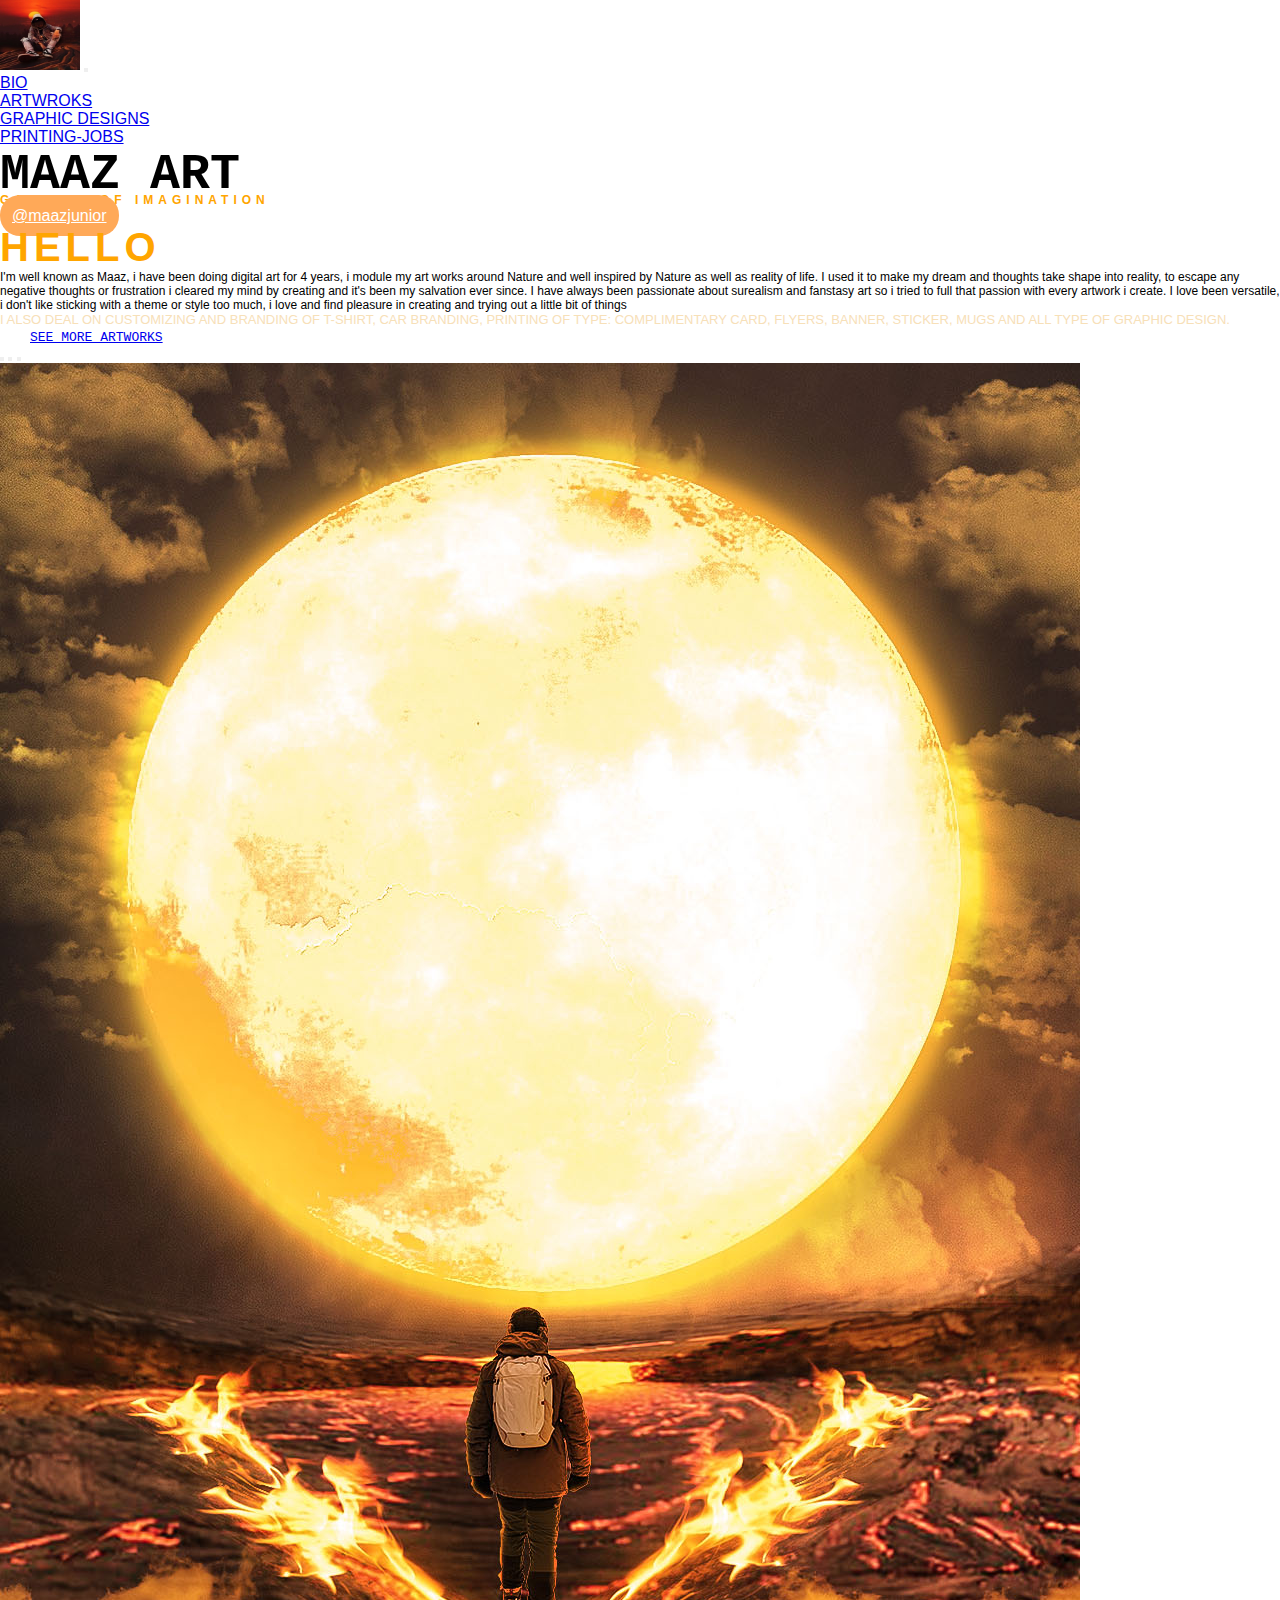
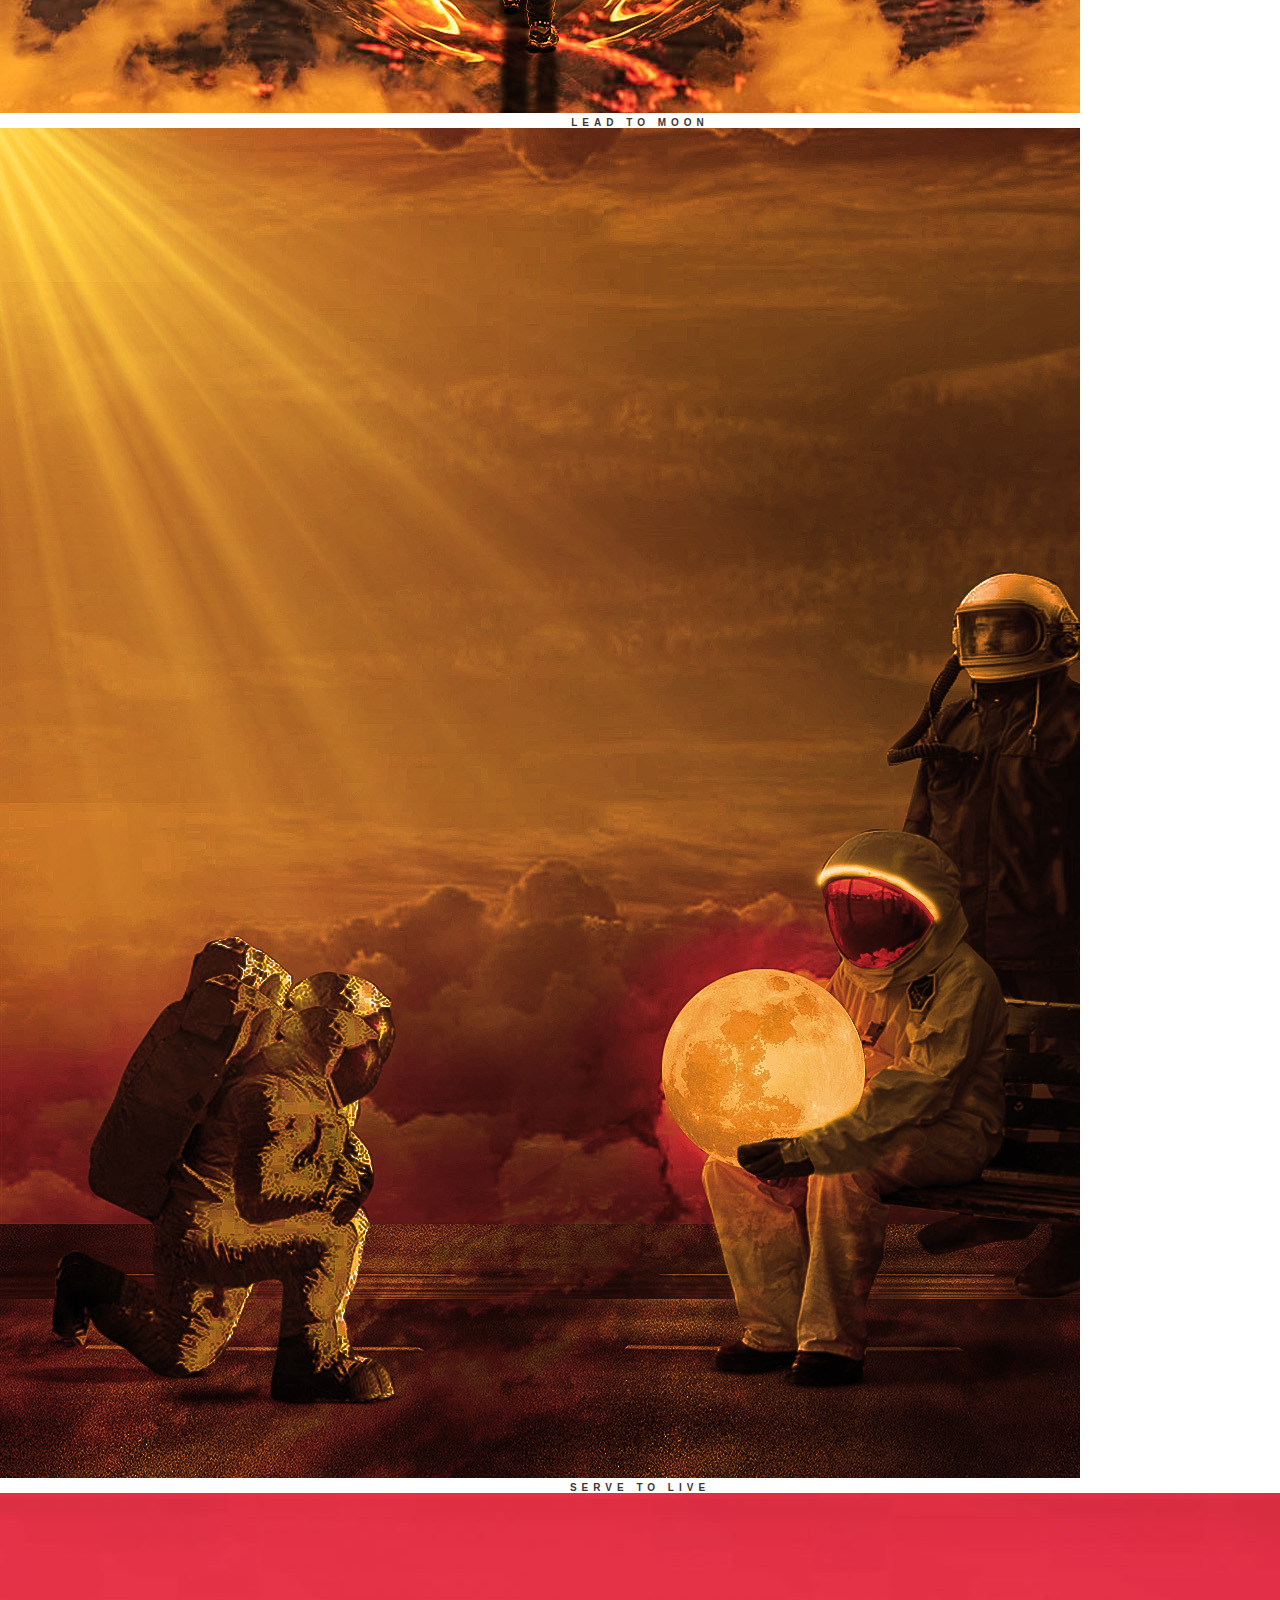
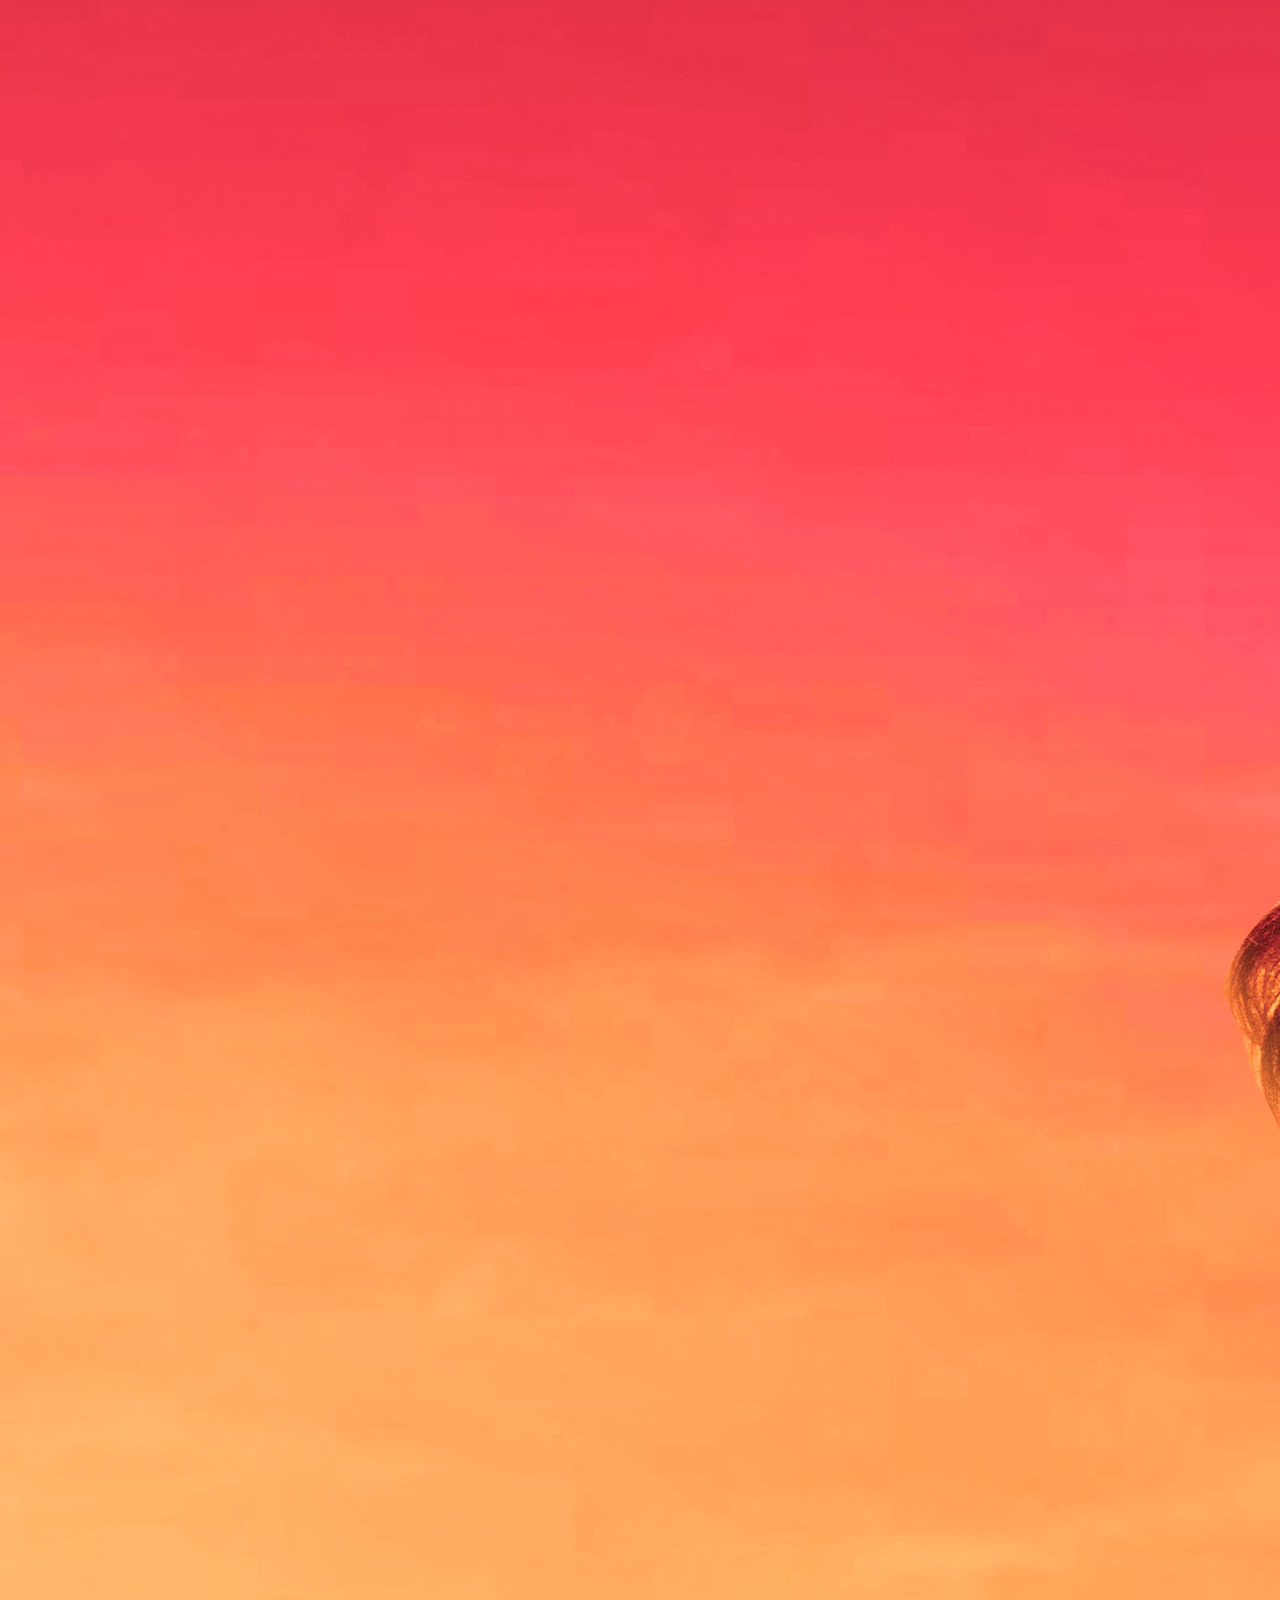
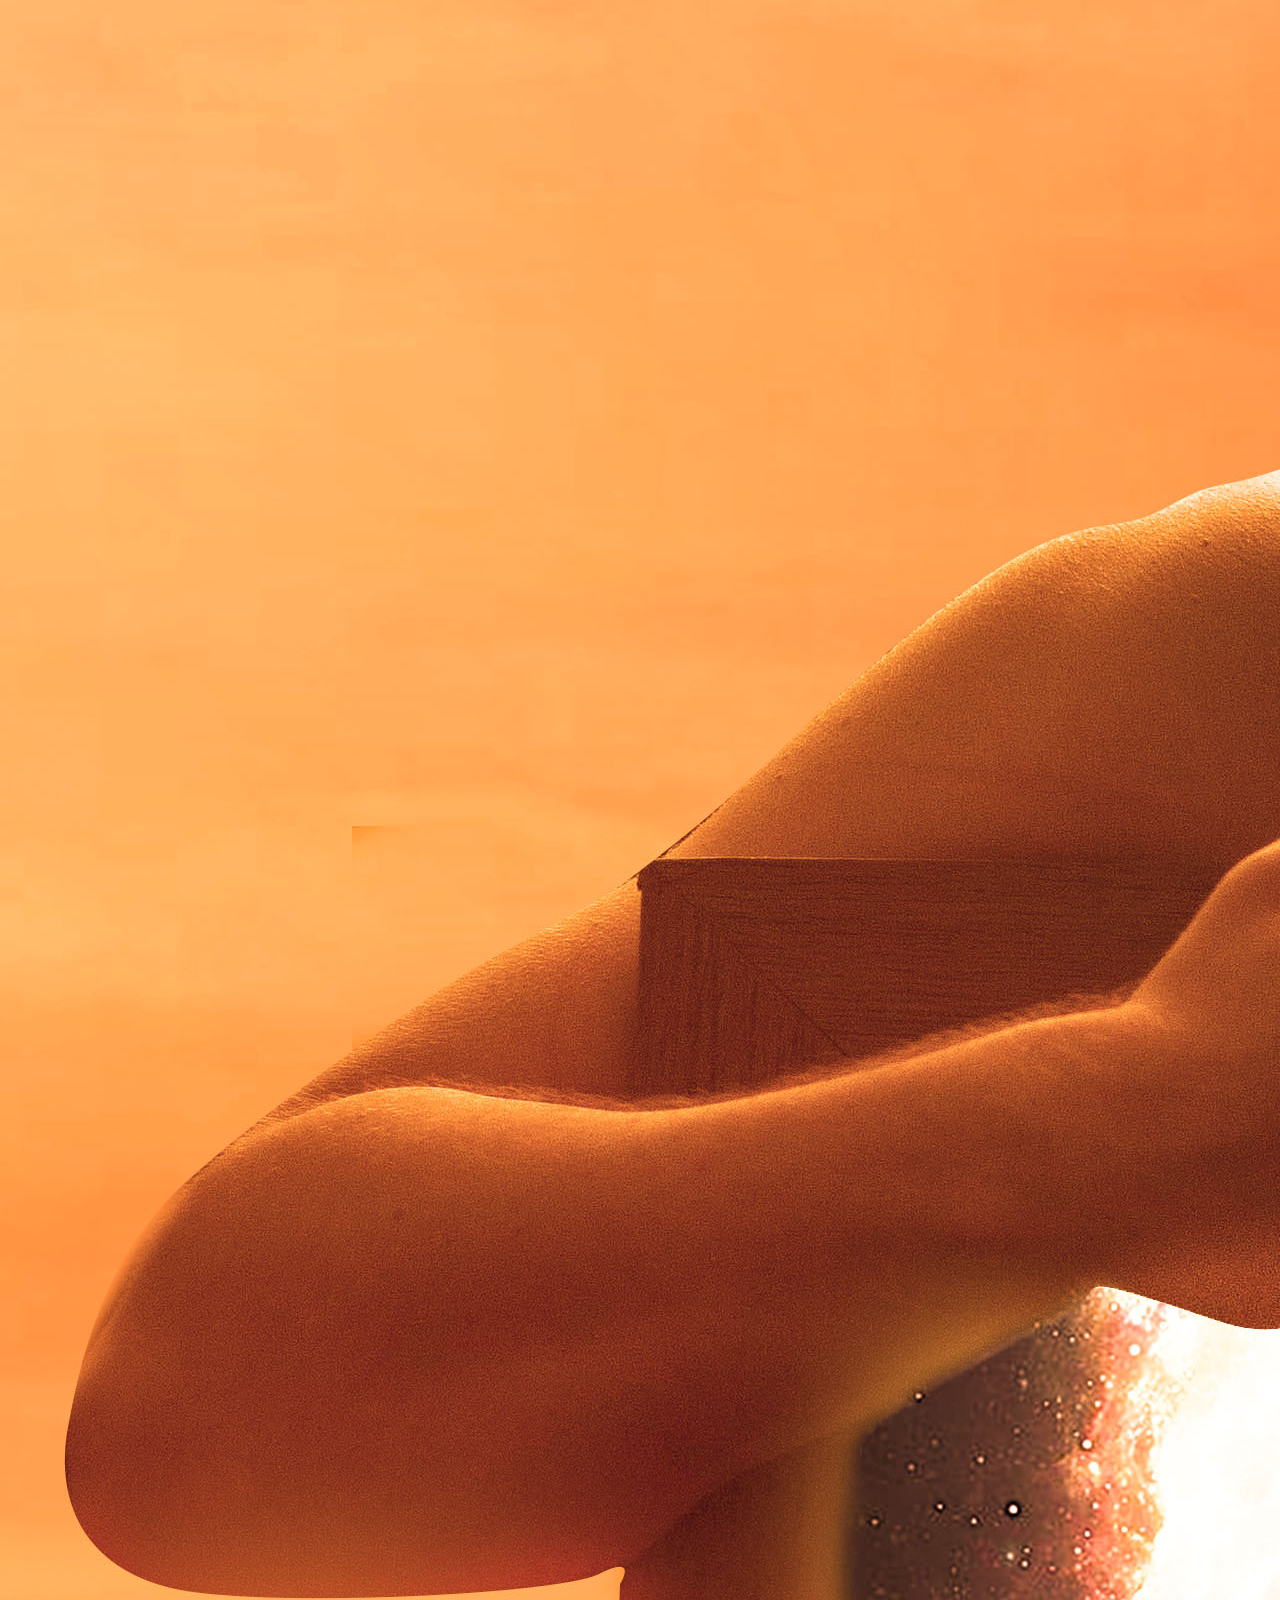
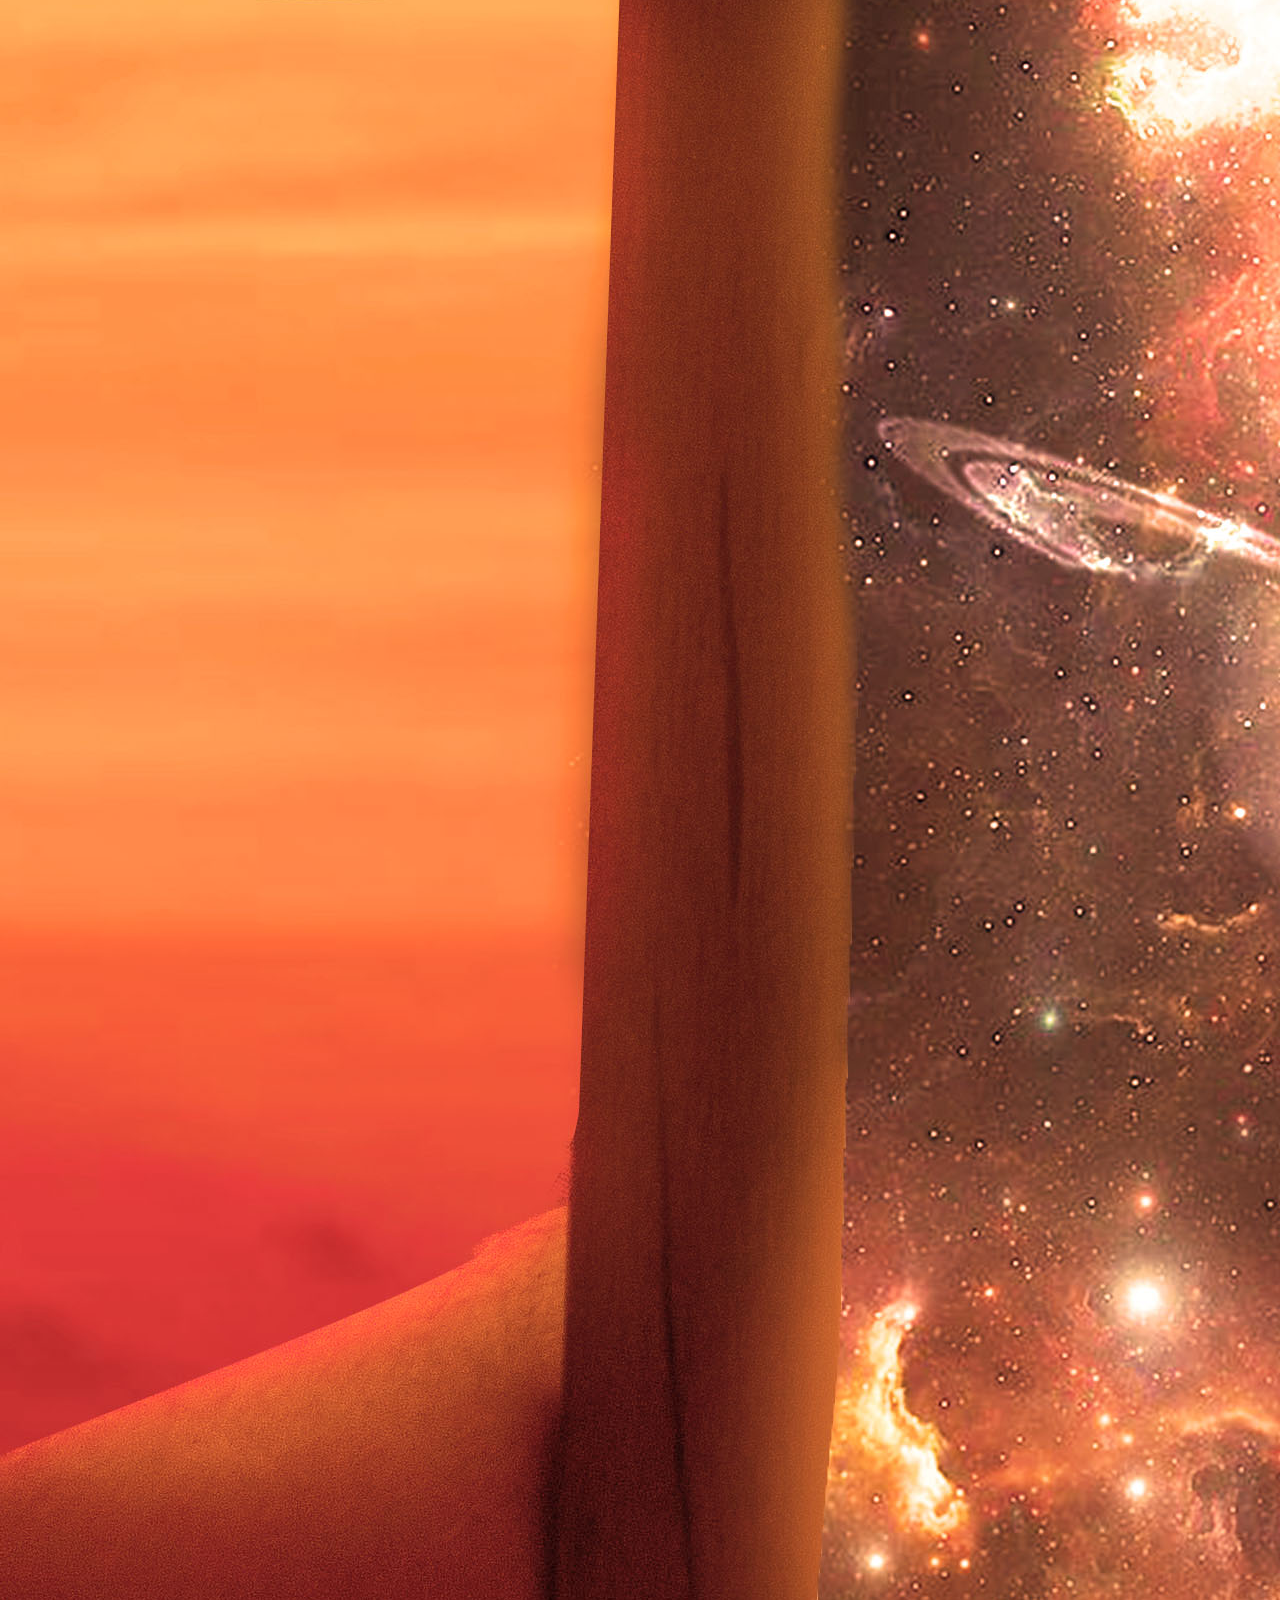
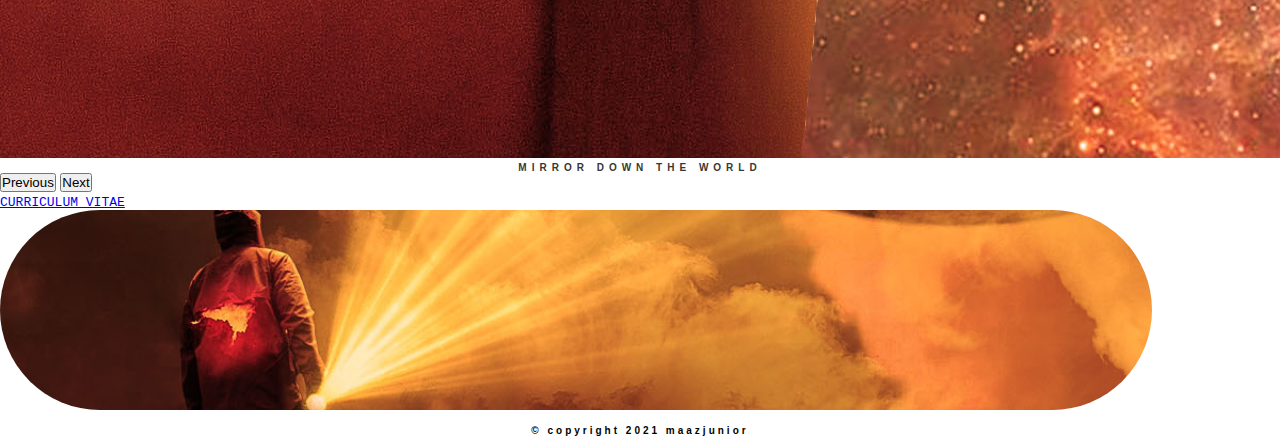
<file: index.html>
<!doctype html>
<html lang="en">
  <head>
    <!-- Required meta tags -->
    <meta charset="utf-8">
    <meta name="viewport" content="width=device-width, initial-scale=1">

    <!-- Bootstrap CSS -->
    <link href="https://cdn.jsdelivr.net/npm/bootstrap@5.0.2/dist/css/bootstrap.min.css" rel="stylesheet" integrity="sha384-EVSTQN3/azprG1Anm3QDgpJLIm9Nao0Yz1ztcQTwFspd3yD65VohhpuuCOmLASjC" crossorigin="anonymous">
    <link rel="stylesheet" href="style.css">
    <title>about maazjunior</title>
  </head>
  <body>

    <!-------NAV-------->
    <nav class="navbar navbar-expand-lg navbar-dark bg-dark">
      <div class="container-fluid">
        <a class="navbar-brand" href="#"><img class="logo" src="images/me.jpg" alt=""></a>
        <button class="navbar-toggler" type="button" data-bs-toggle="collapse" data-bs-target="#navbarSupportedContent" aria-controls="navbarSupportedContent" aria-expanded="false" aria-label="Toggle navigation">
          <span class="navbar-toggler-icon"></span>
        </button>
        <div class="collapse navbar-collapse" id="navbarSupportedContent">
          <ul class="navbar-nav me-auto mb-2 mb-lg-0">
            <li class="nav-item"> <a class="nav-link active" aria-current="page" href="index.html" target="_blank">BIO</a></li>
            <li class="nav-item"> <a class="nav-link active" aria-current="page" href="artworks.html" target="_blank" >ARTWROKS</a></li>
            <li class="nav-item"> <a class="nav-link active" aria-current="page" href="graphics-designs.html" target="_blank" >GRAPHIC DESIGNS</a></li>
            <li class="nav-item"> <a class="nav-link active" aria-current="page" href="printing.html"  target="_blank">PRINTING-JOBS</a></li>
          </ul>
        </div>
      </div>
    </nav>

        <!-------NAV-------->


       <div class="container">
         <div class="row mt-2 justify-content-center g-3 p-2">

          <div class="col-lg-6 col-md-6 col-sm-8 myname g-5">
            <h2 class="text-align-center mt-5 ">MAAZ ART</h2>
            <H3 class="gar" style="color: orange;">GALLERY OF IMAGINATION</H3>
            <a class="btn mt-5 instagram btn" href="https://www.instagram.com/maazjunior/" target="_blank" style="background-color: rgb(255, 169, 88); padding: 12px; color: white; border-radius: 20px;">@maazjunior</a>
            <P class="text-muted mt-5" style="font-size: 12px;"> <strong>HELLO</strong> <br> I'm well known as Maaz, i have been doing digital
              art for 4 years, i module my art works around
              Nature and well inspired by Nature as well as reality
              of life. I used it to make my dream and thoughts take shape
              into reality, to escape any negative thoughts or frustration
              i cleared my mind by creating and it's been my salvation ever since.
              I have always been passionate about surealism and fanstasy art
              so i tried to full that passion with every artwork i create. I love been versatile,
              i don't like sticking with a theme or style too much, i love
              and find pleasure in creating and trying out a little bit of things
          </P>

          <p class="" style="color: rgb(247, 224, 184); font-size: 13px; text-transform: uppercase;">I also deal on customizing and branding of T-SHIRT, CAR BRANDING,
            PRINTING OF type: COMPLIMENTARY CARD, FLYERS, BANNER, STICKER, MUGS AND ALL
            TYPE OF GRAPHIC DESIGN.
        </p>
        <a class="btn btn-dark round" href="artworks.html" style="font-family: monospace;">SEE MORE ARTWORKS</a>
          </div>


           <div class="col-lg-6 col-md-6 col-sm-8">
            <div id="carouselExampleIndicators" class="carousel slide" data-bs-ride="carousel">
              <div class="carousel-indicators">
                <button type="button" data-bs-target="#carouselExampleIndicators" data-bs-slide-to="0" class="active" aria-current="true" aria-label="Slide 1"></button>
                <button type="button" data-bs-target="#carouselExampleIndicators" data-bs-slide-to="1" aria-label="Slide 2"></button>
                <button type="button" data-bs-target="#carouselExampleIndicators" data-bs-slide-to="2" aria-label="Slide 3"></button>
              </div>
              <div class="carousel-inner">
                <div class="carousel-item active">
                  <img class="img-fluid" src="images/a lead to the moon.jpg" alt="">
                  <h3 class="mt-2">Lead to Moon</h3>
                </div>
                <div class="carousel-item">
                  <img class="img-fluid" src="images/abeg for idea.jpg" alt="">
                  <h3 class="mt-2">Serve to live</h3>
                </div>
                <div class="carousel-item">
                  <img class="img-fluid" src="images/adrian-rosco mirrow of the world.jpg" alt="">
                  <h3 class="mt-2">mirror Down the world</h3>
                </div>
              

              </div>
              <button class="carousel-control-prev" type="button" data-bs-target="#carouselExampleIndicators" data-bs-slide="prev">
                <span class="carousel-control-prev-icon" aria-hidden="true"></span>
                <span class="visually-hidden">Previous</span>
              </button>
              <button class="carousel-control-next" type="button" data-bs-target="#carouselExampleIndicators" data-bs-slide="next">
                <span class="carousel-control-next-icon" aria-hidden="true"></span>
                <span class="visually-hidden">Next</span>
              </button>
              
            </div>
            <a class="btn btn-danger round" href="CV/ADEMU D. ISHAQ CV.pdf" style="font-family: monospace;" download="CV/ADEMU D. ISHAQ CV.pdf">CURRICULUM VITAE</a>
    
           </div>
           
         </div>
        
       </div>

       <div class=" container down3 col-lg-9 col-md-9 col-sm-4">
         <div class="row mb-3">
           <div class="col">

           </div>
           <div class="col">
            
           </div>
         </div>
       </div>

       <h5 class="mb-5 mt-5" style="text-align: center; font-size: 10px; letter-spacing: 3px;">&copy; copyright 2021 maazjunior</h5>


    <!-- Optional JavaScript; choose one of the two! -->

    <!-- Option 1: Bootstrap Bundle with Popper -->
    <script src="https://cdn.jsdelivr.net/npm/bootstrap@5.0.2/dist/js/bootstrap.bundle.min.js" integrity="sha384-MrcW6ZMFYlzcLA8Nl+NtUVF0sA7MsXsP1UyJoMp4YLEuNSfAP+JcXn/tWtIaxVXM" crossorigin="anonymous"></script>

    <!-- Option 2: Separate Popper and Bootstrap JS -->
    <!--
    <script src="https://cdn.jsdelivr.net/npm/@popperjs/core@2.9.2/dist/umd/popper.min.js" integrity="sha384-IQsoLXl5PILFhosVNubq5LC7Qb9DXgDA9i+tQ8Zj3iwWAwPtgFTxbJ8NT4GN1R8p" crossorigin="anonymous"></script>
    <script src="https://cdn.jsdelivr.net/npm/bootstrap@5.0.2/dist/js/bootstrap.min.js" integrity="sha384-cVKIPhGWiC2Al4u+LWgxfKTRIcfu0JTxR+EQDz/bgldoEyl4H0zUF0QKbrJ0EcQF" crossorigin="anonymous"></script>
    -->
  </body>
</html>
</file>
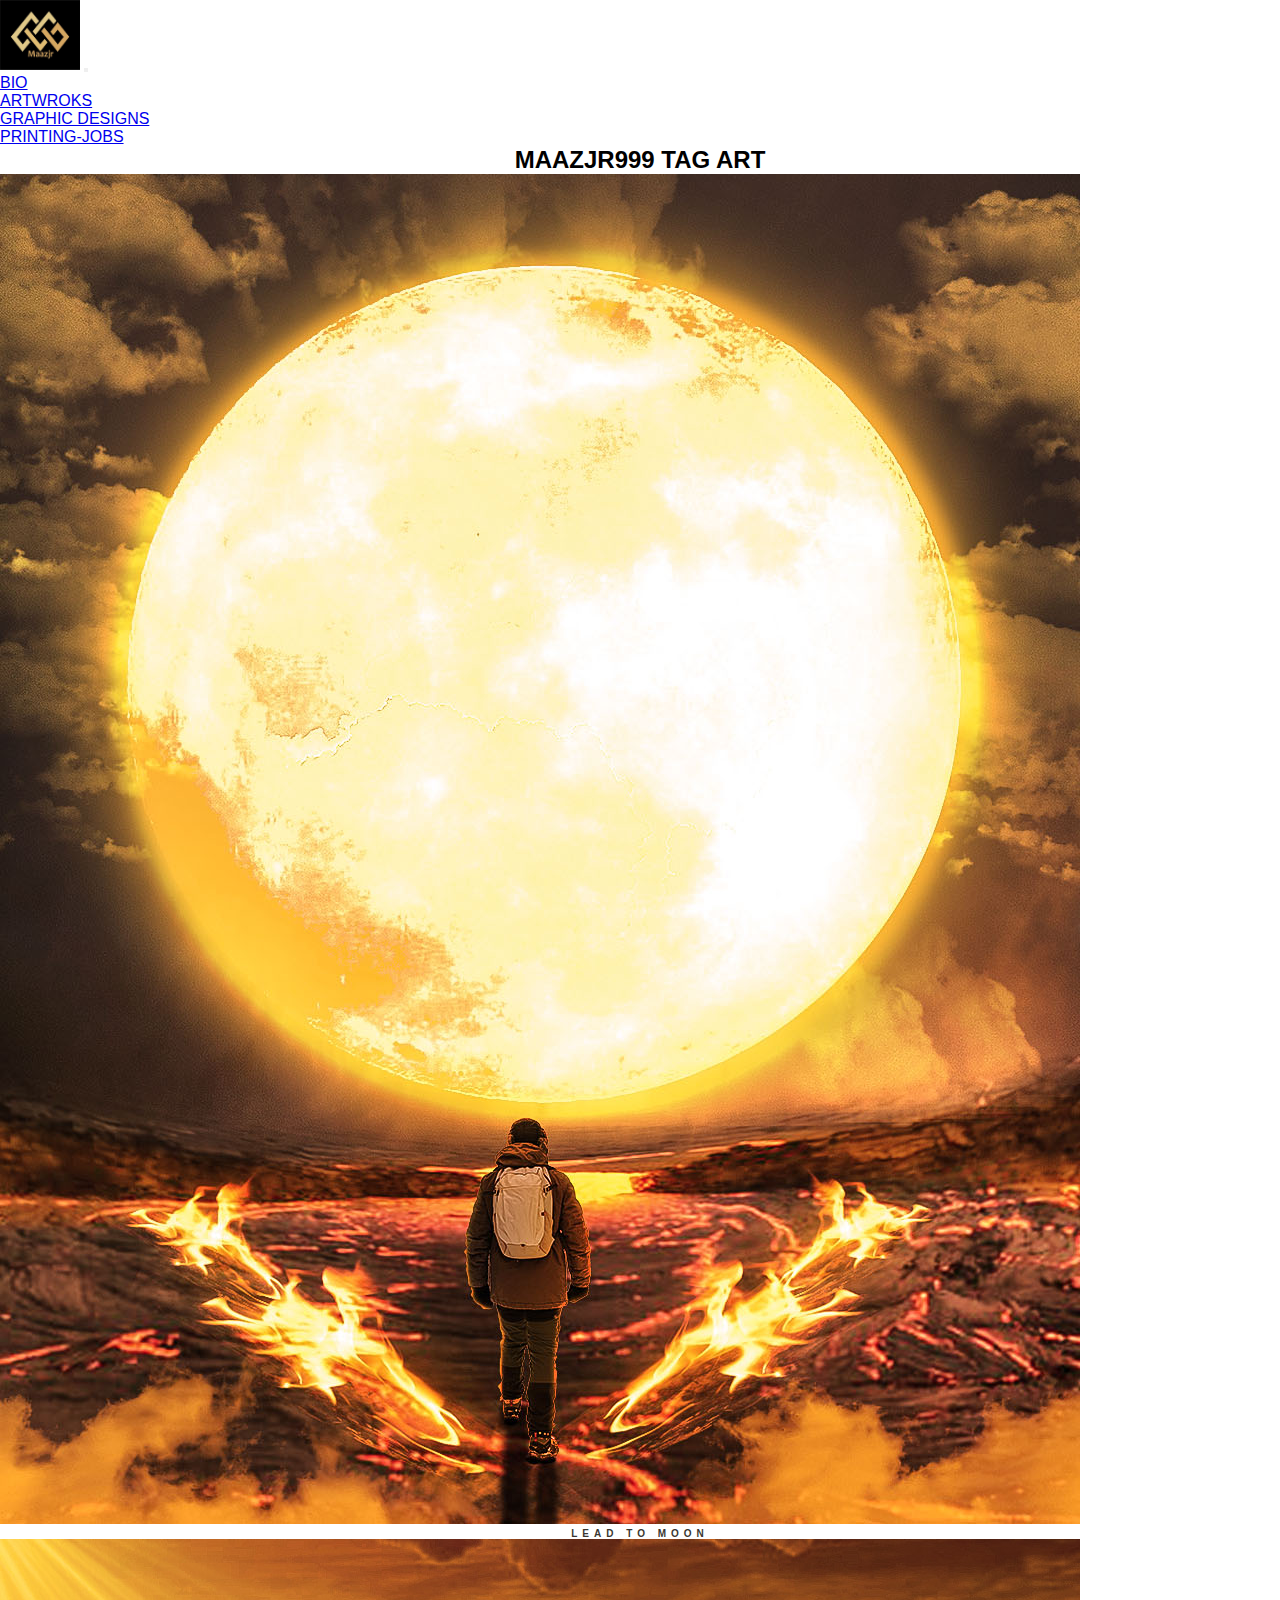
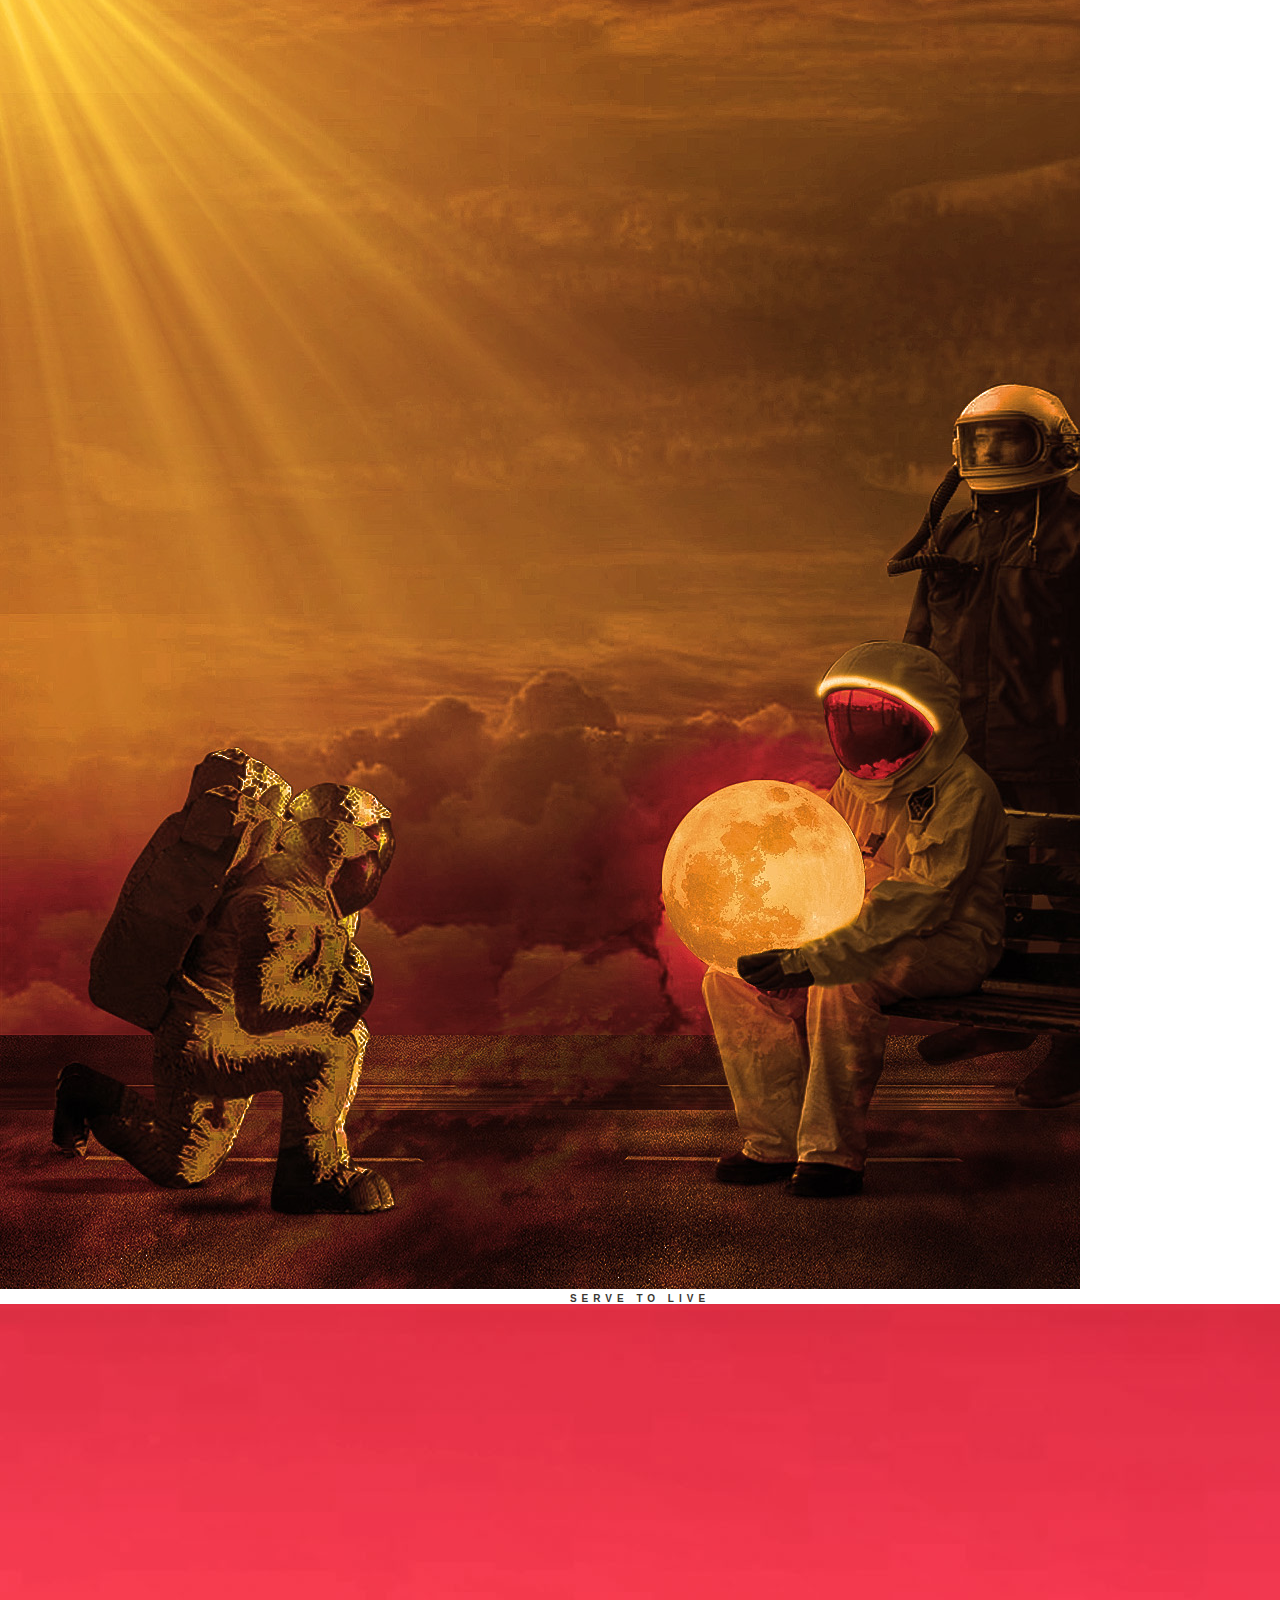
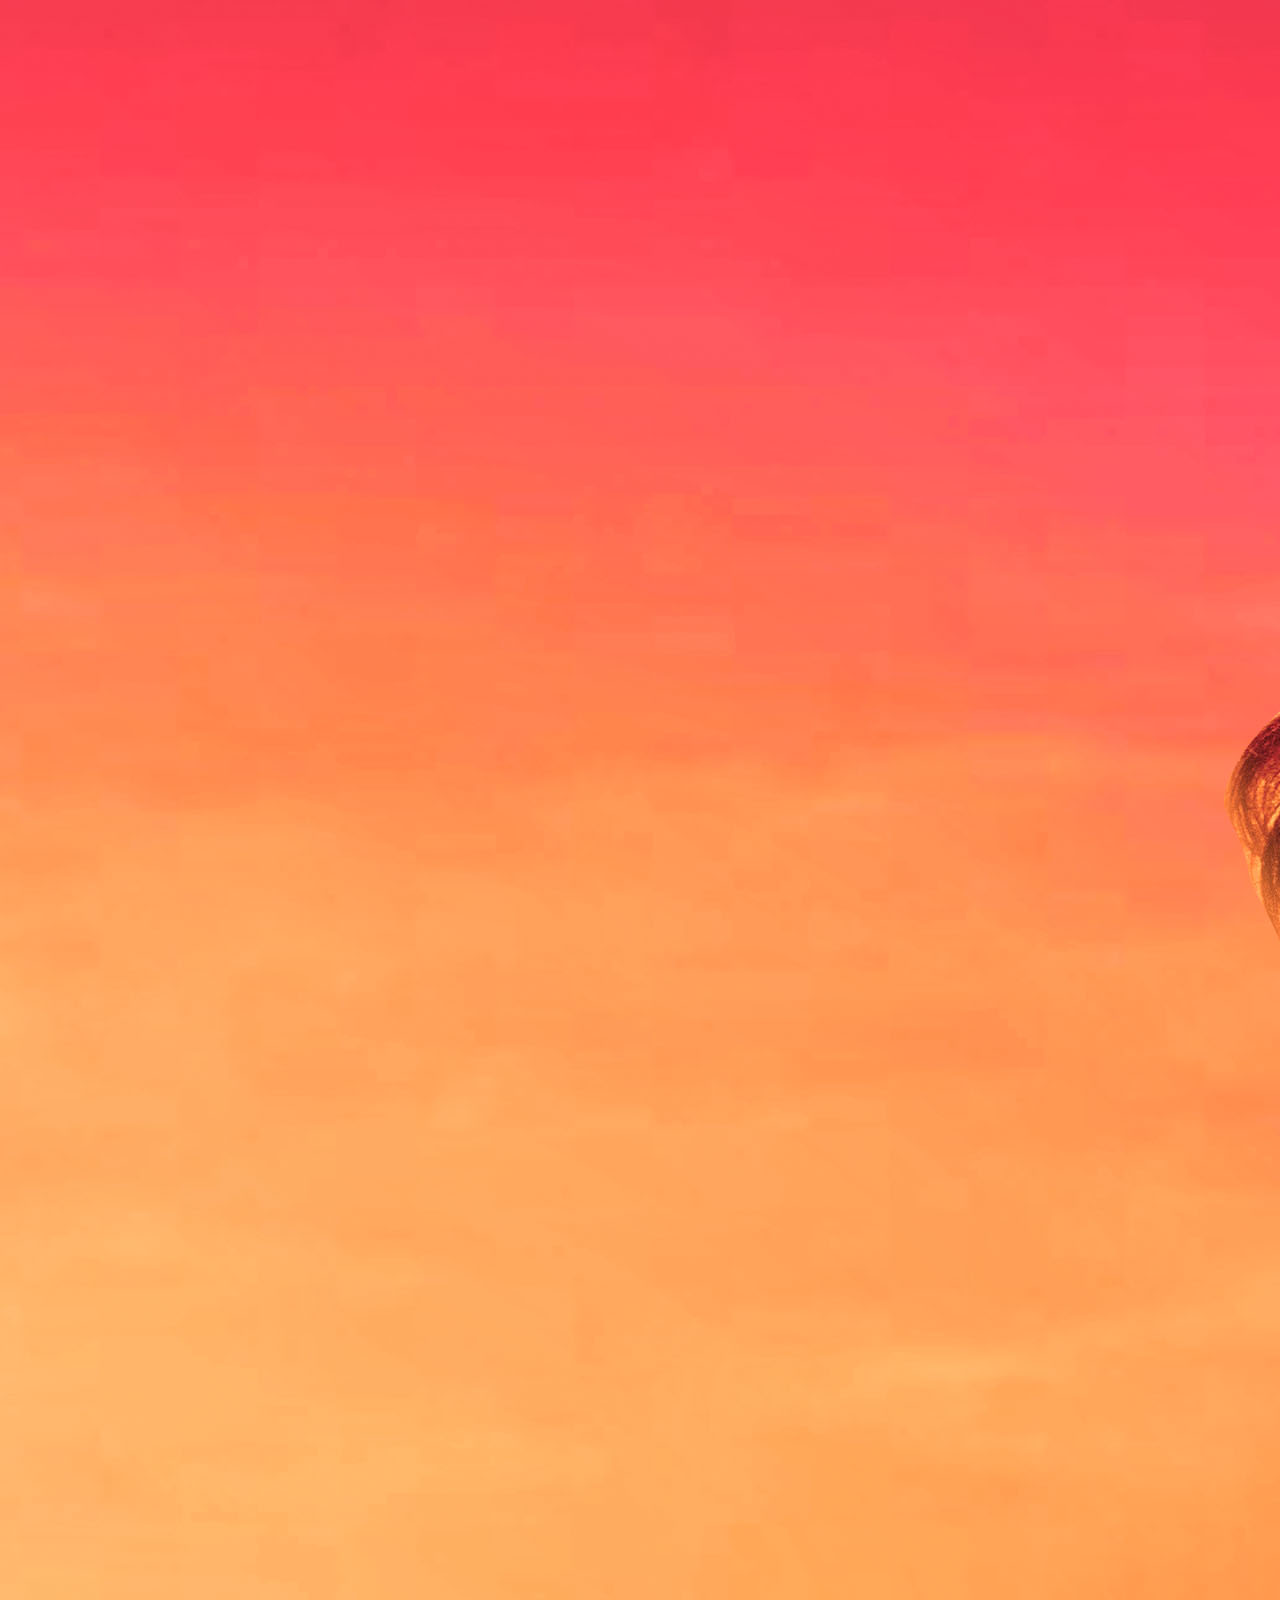
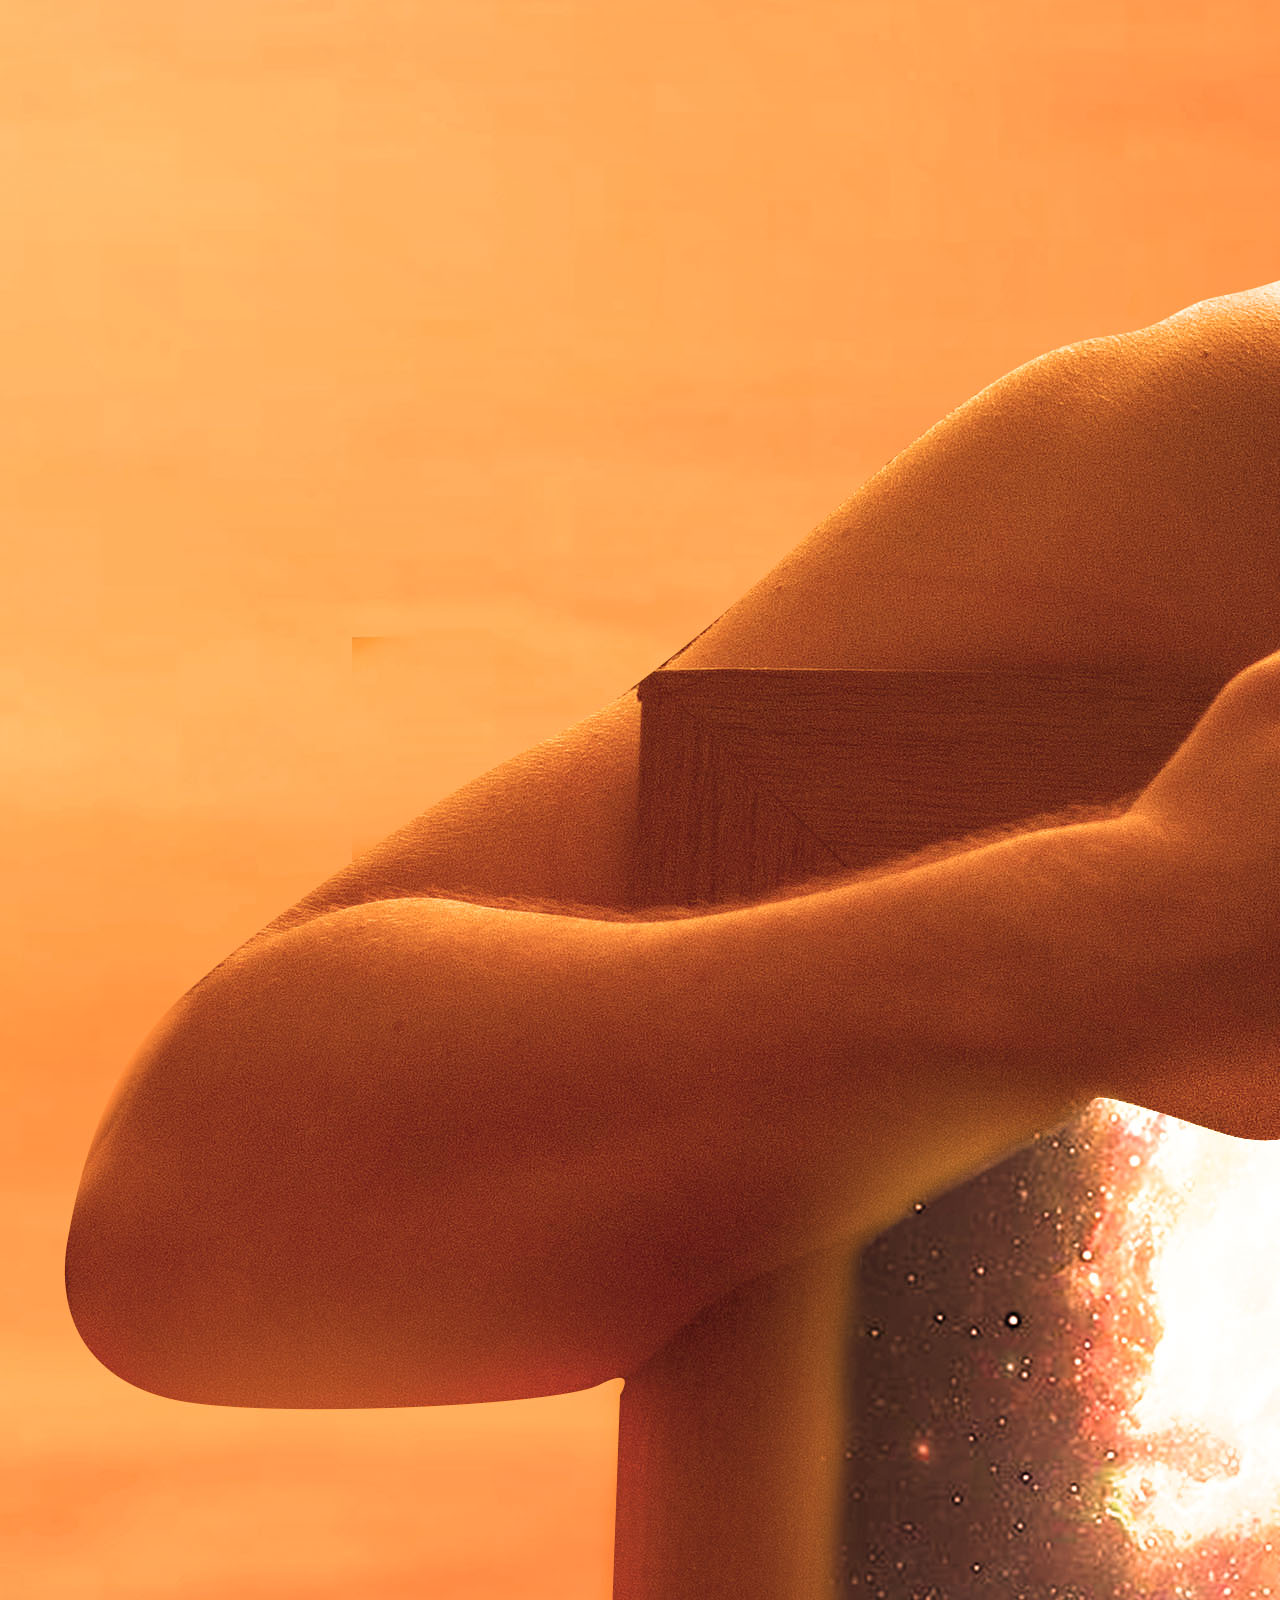
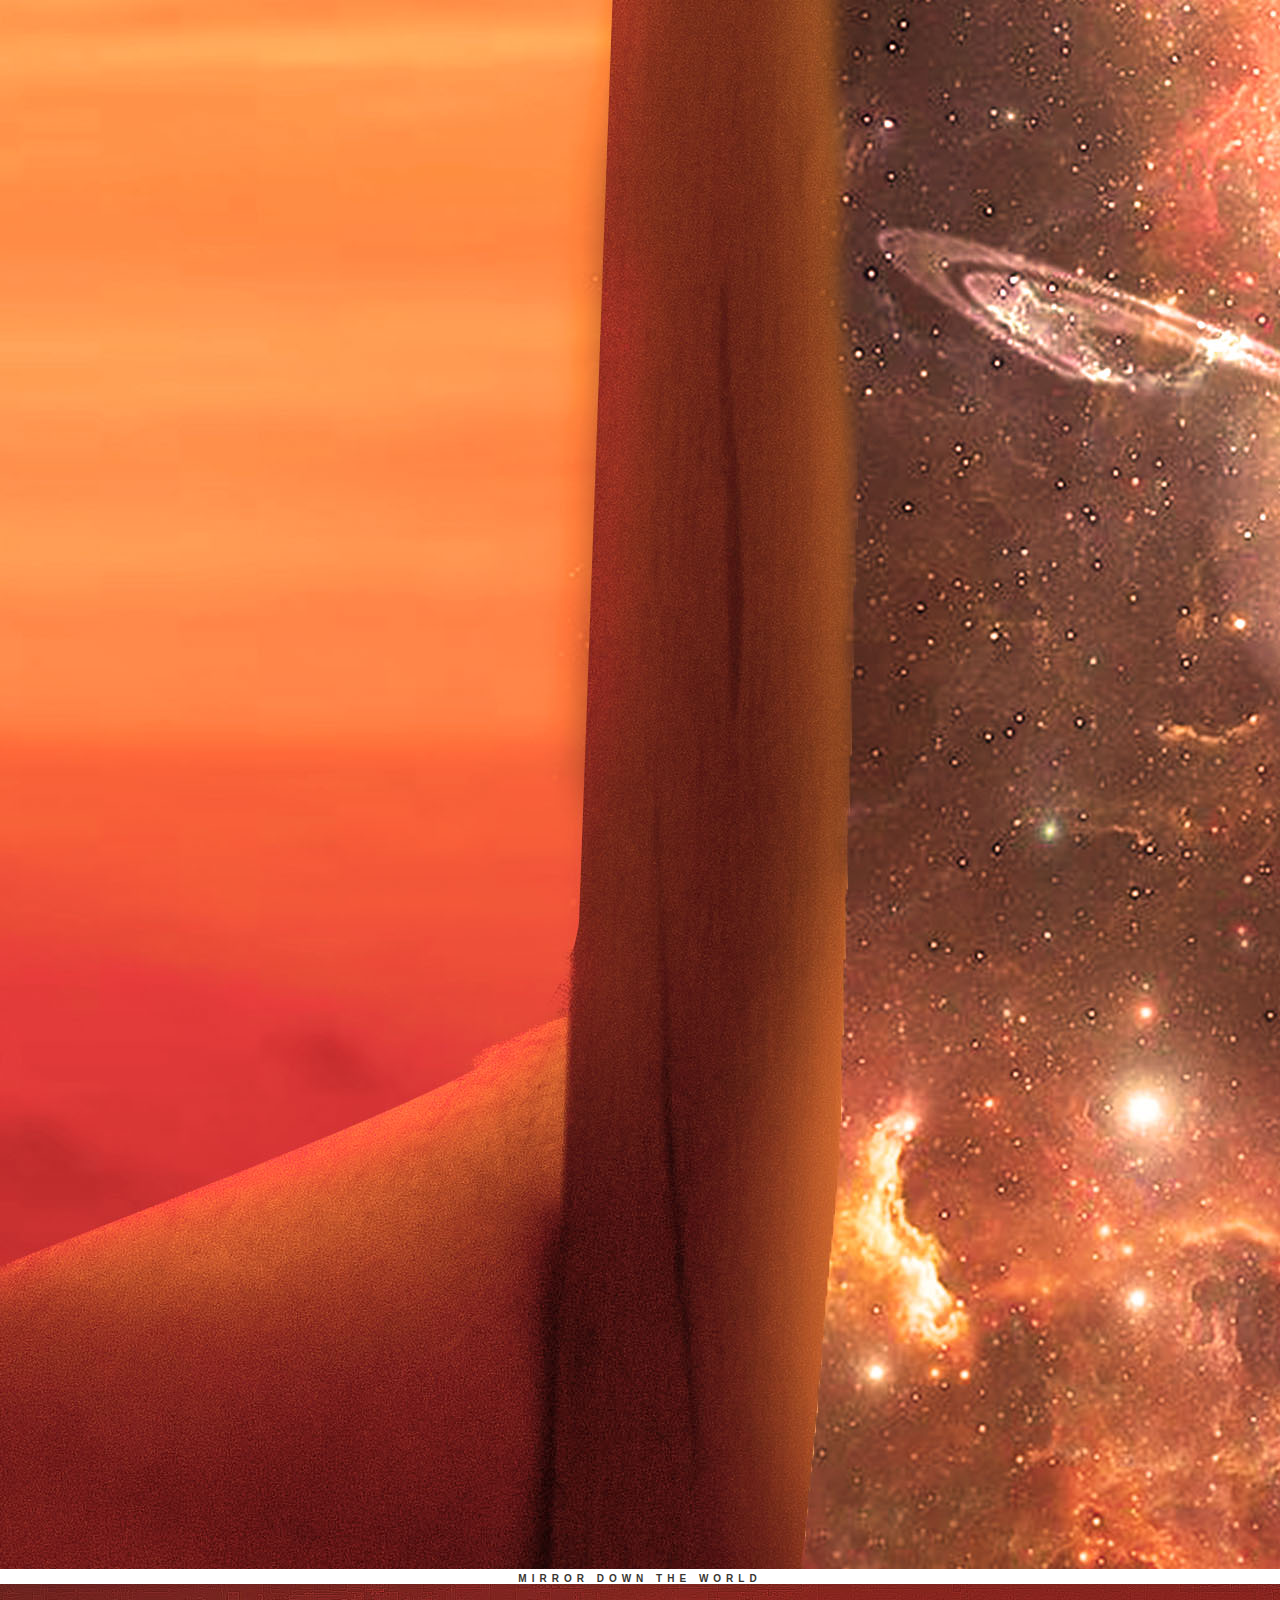
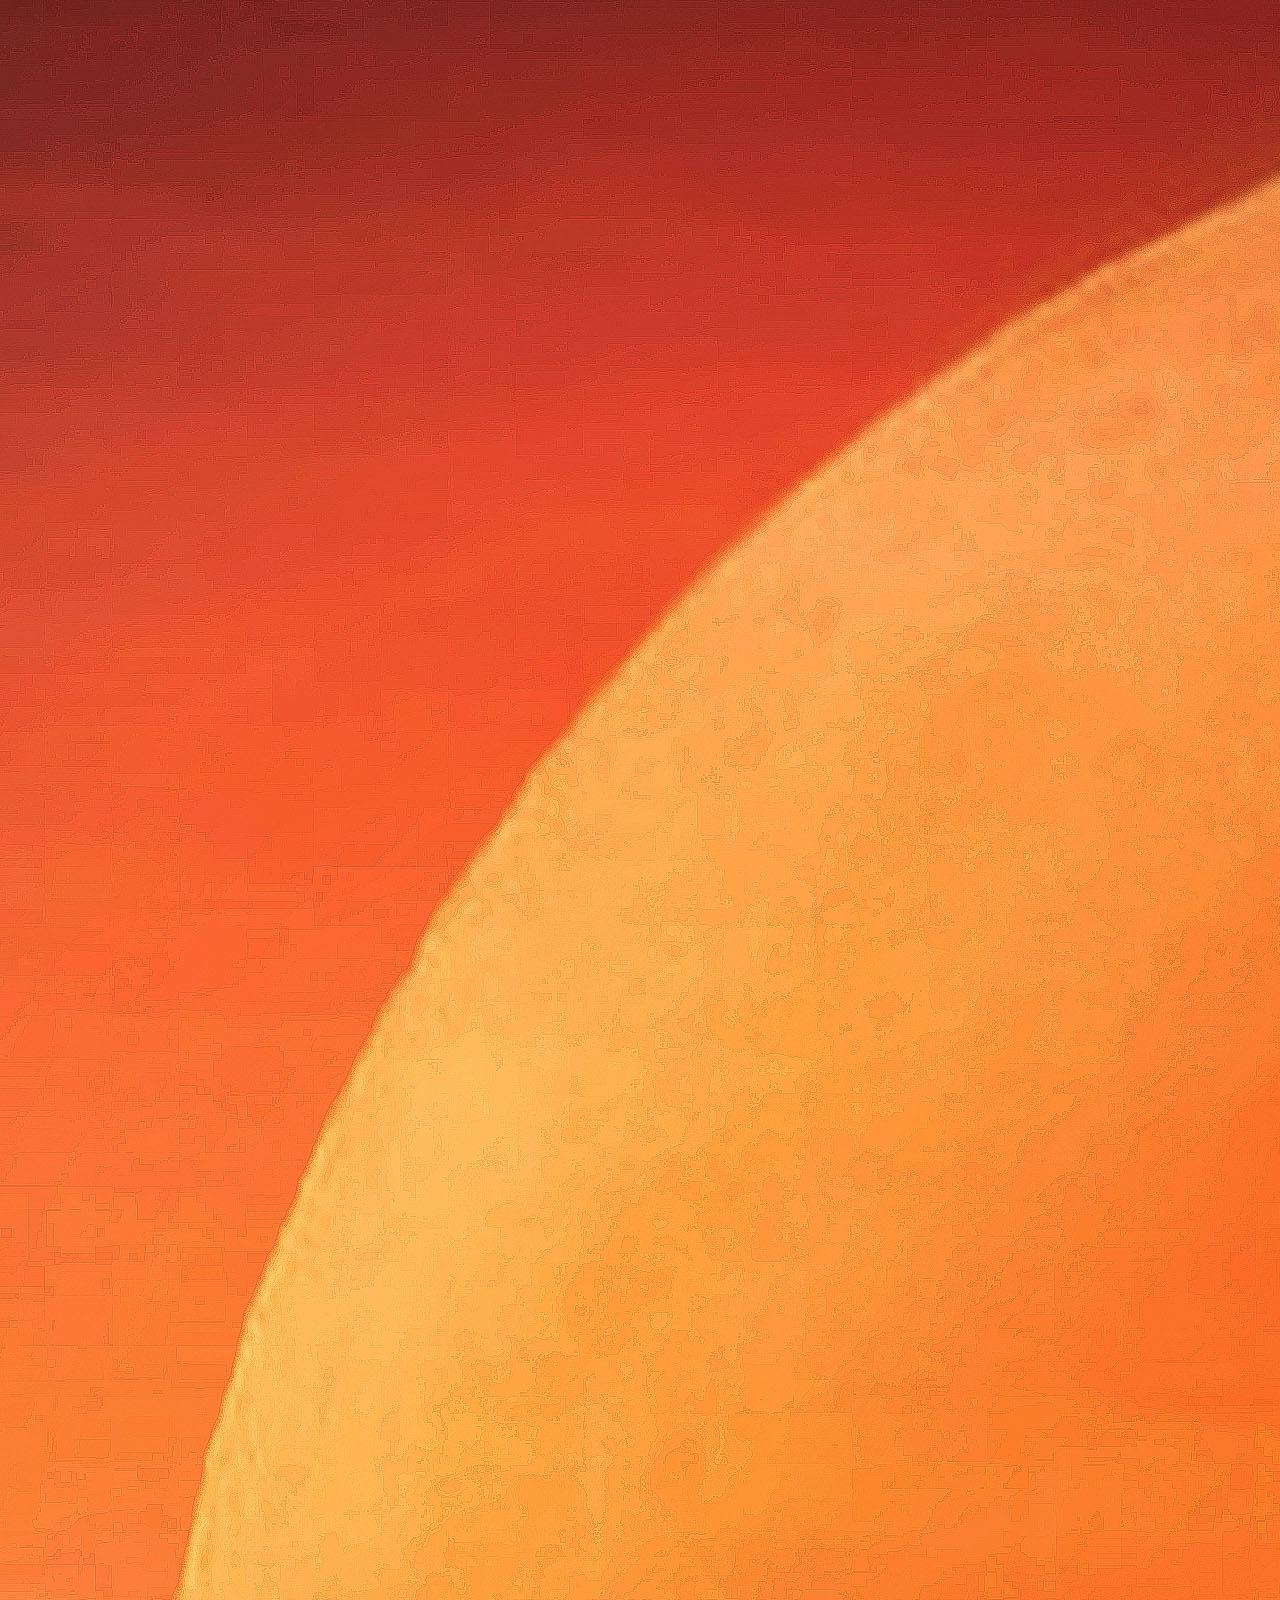
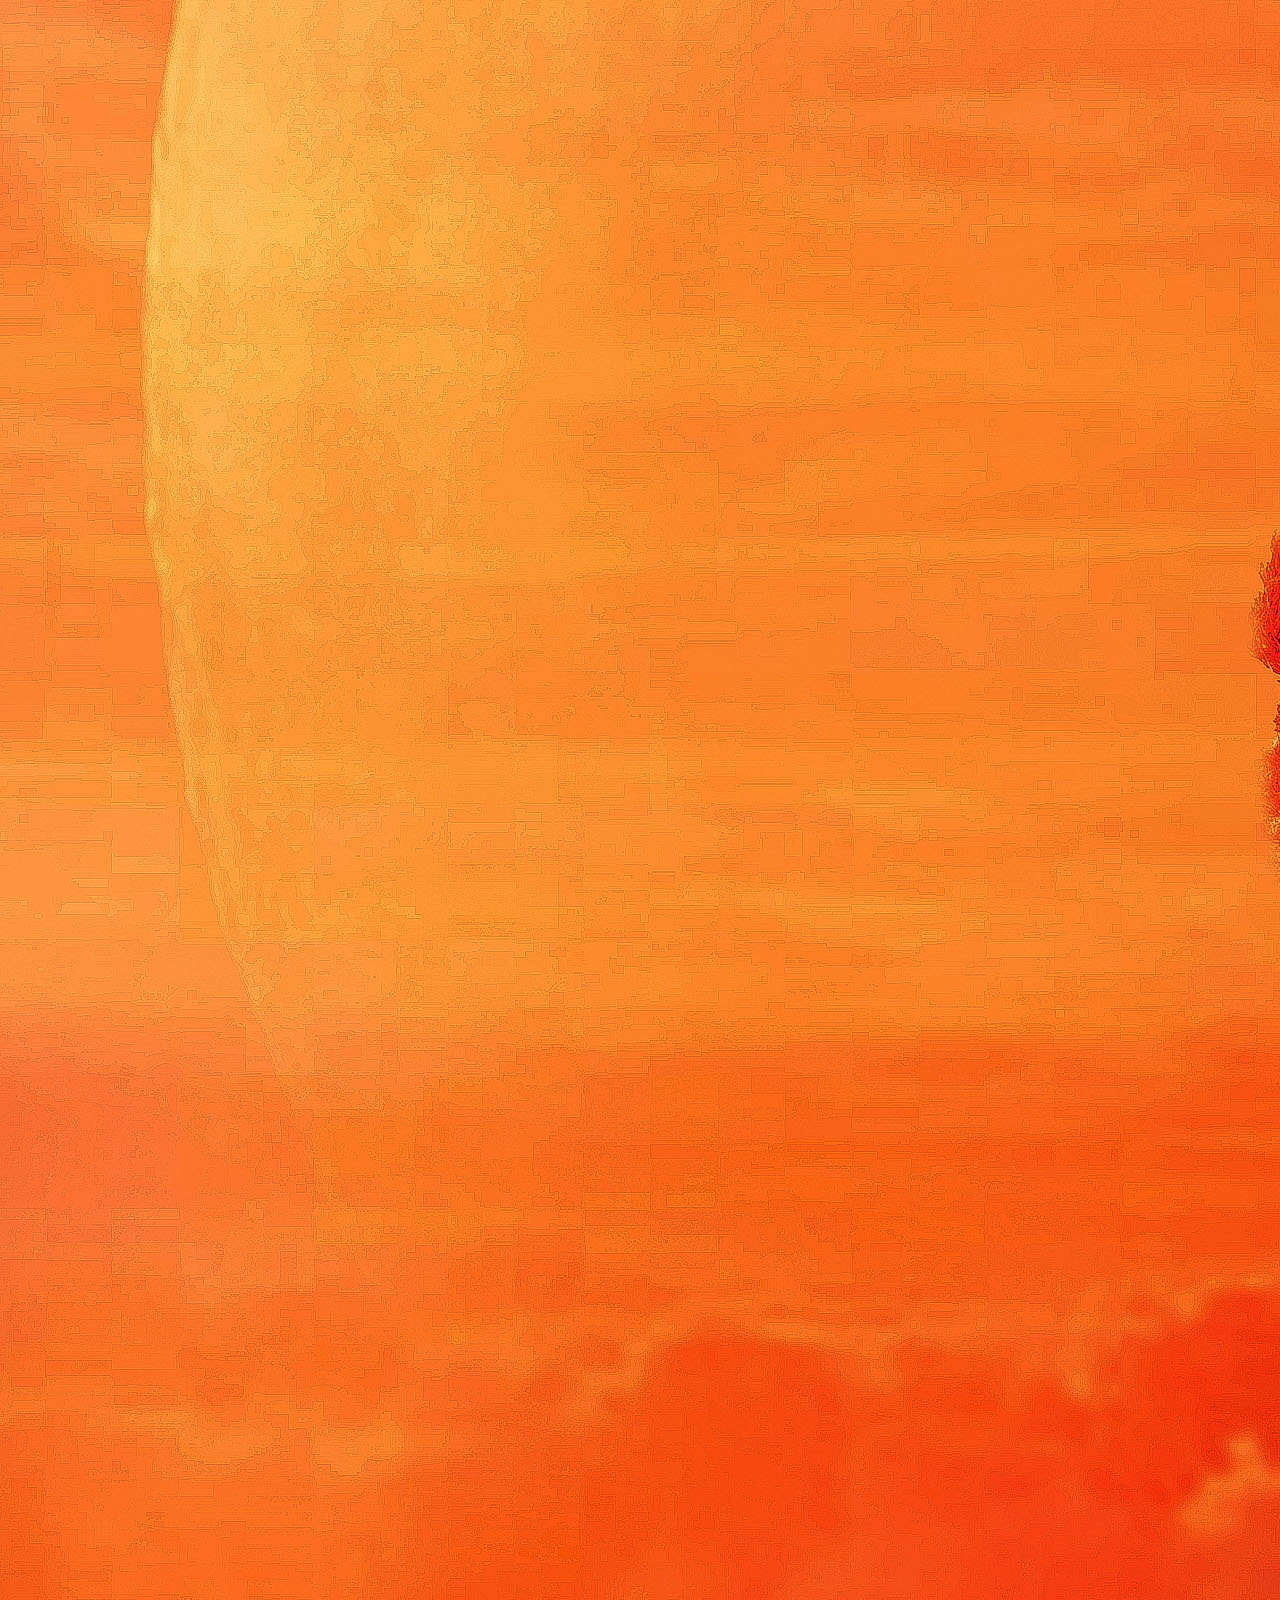
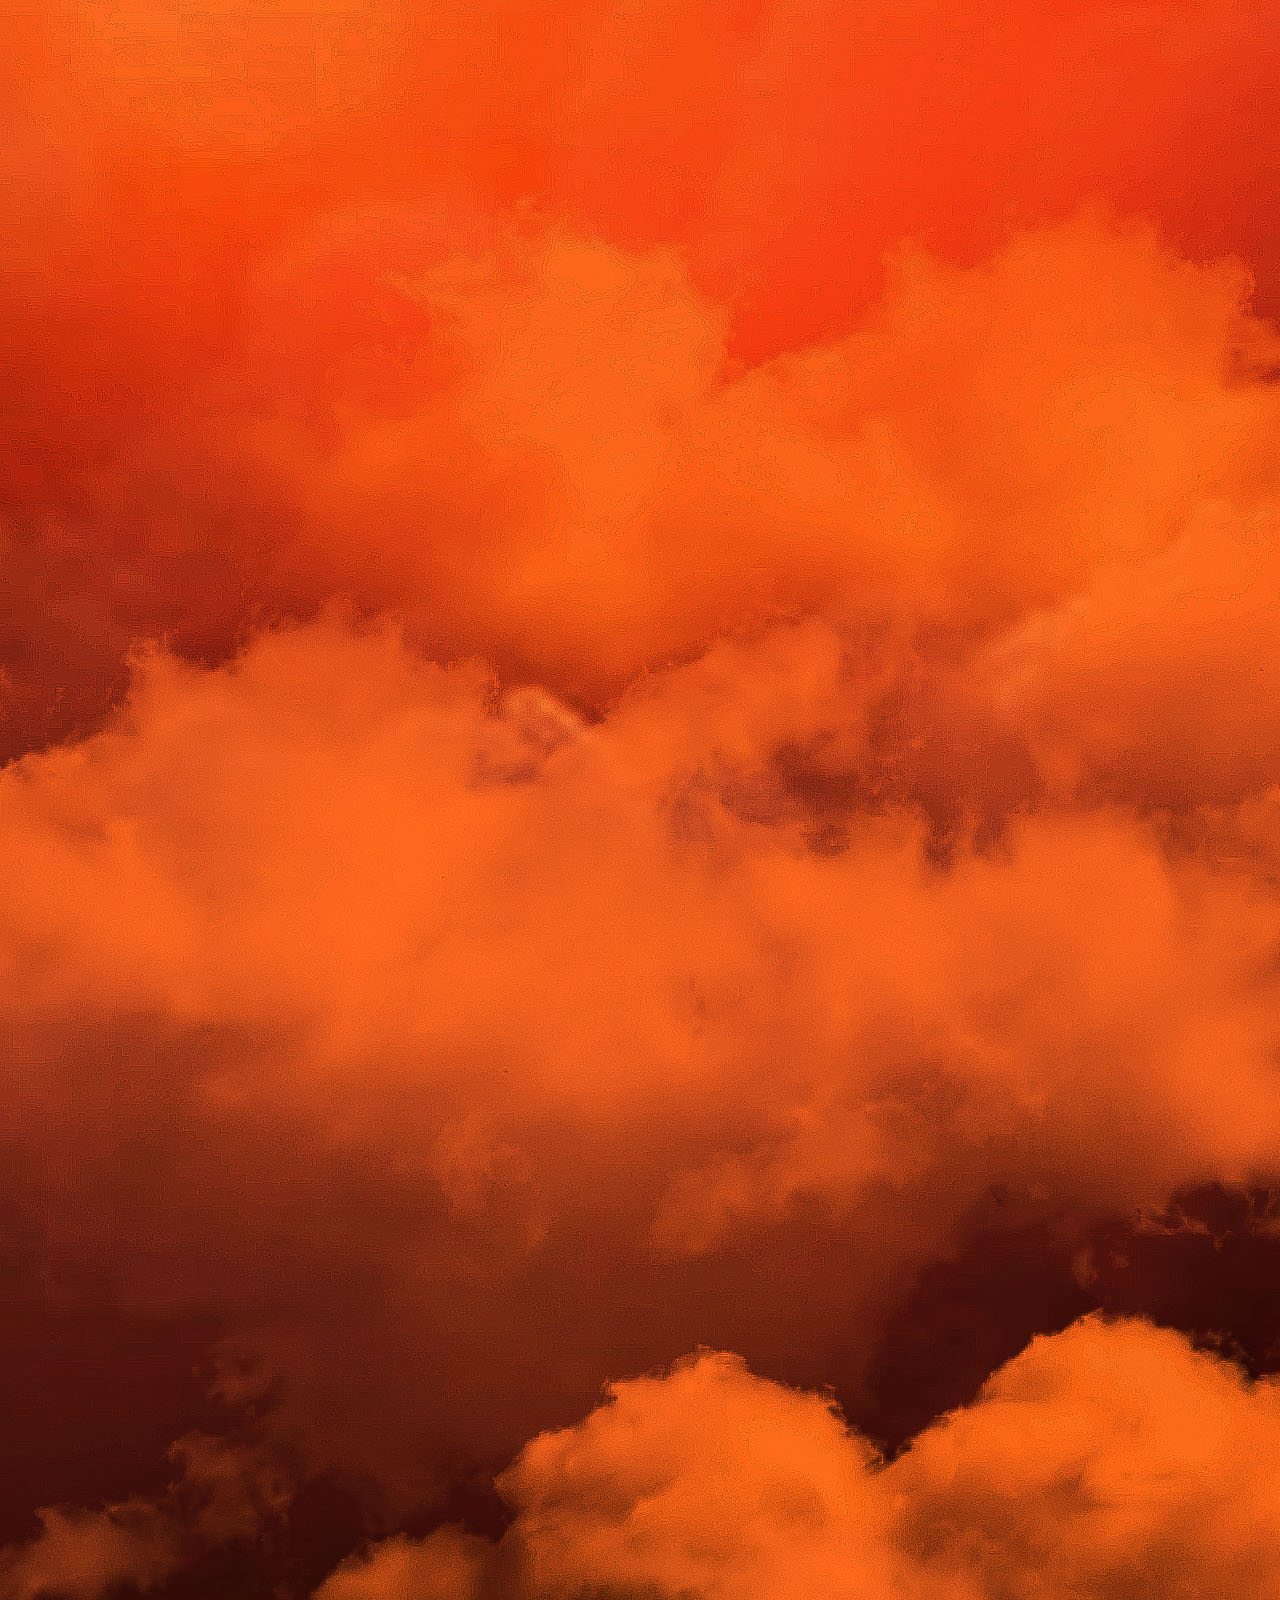
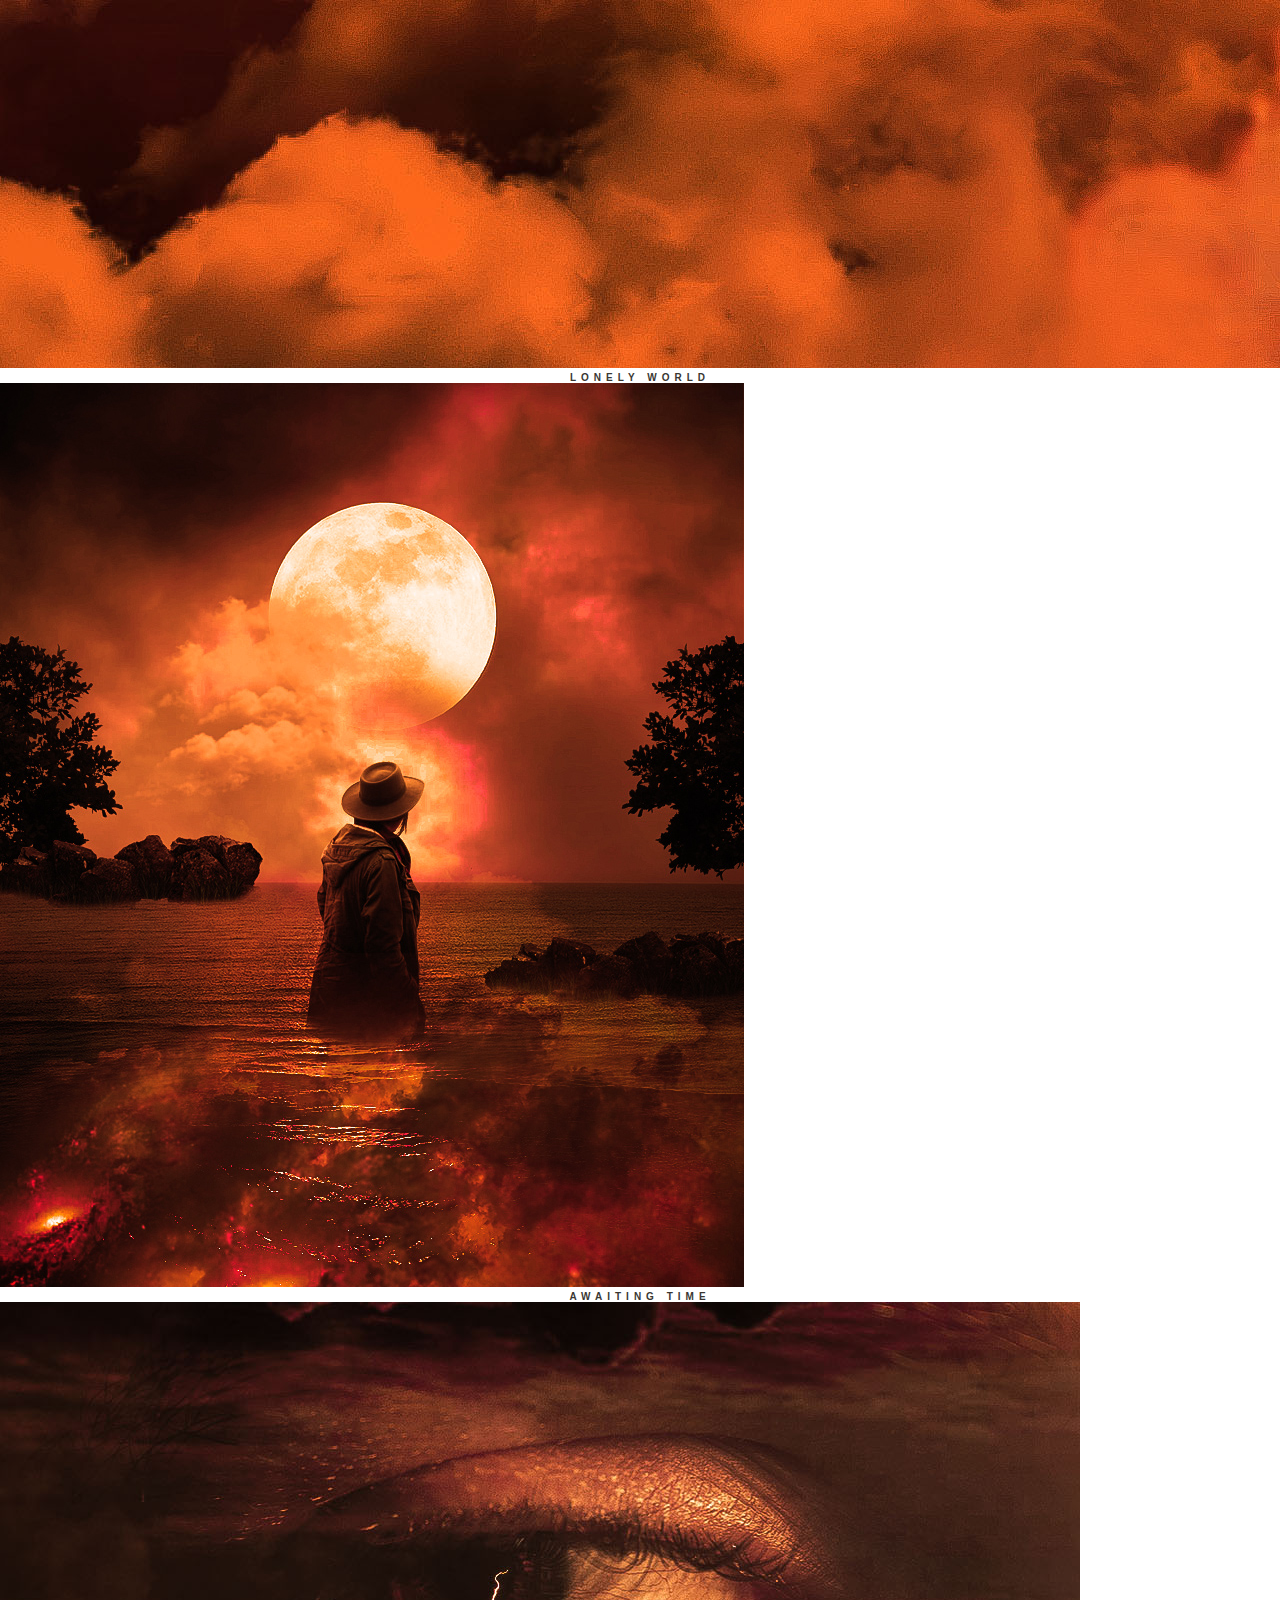
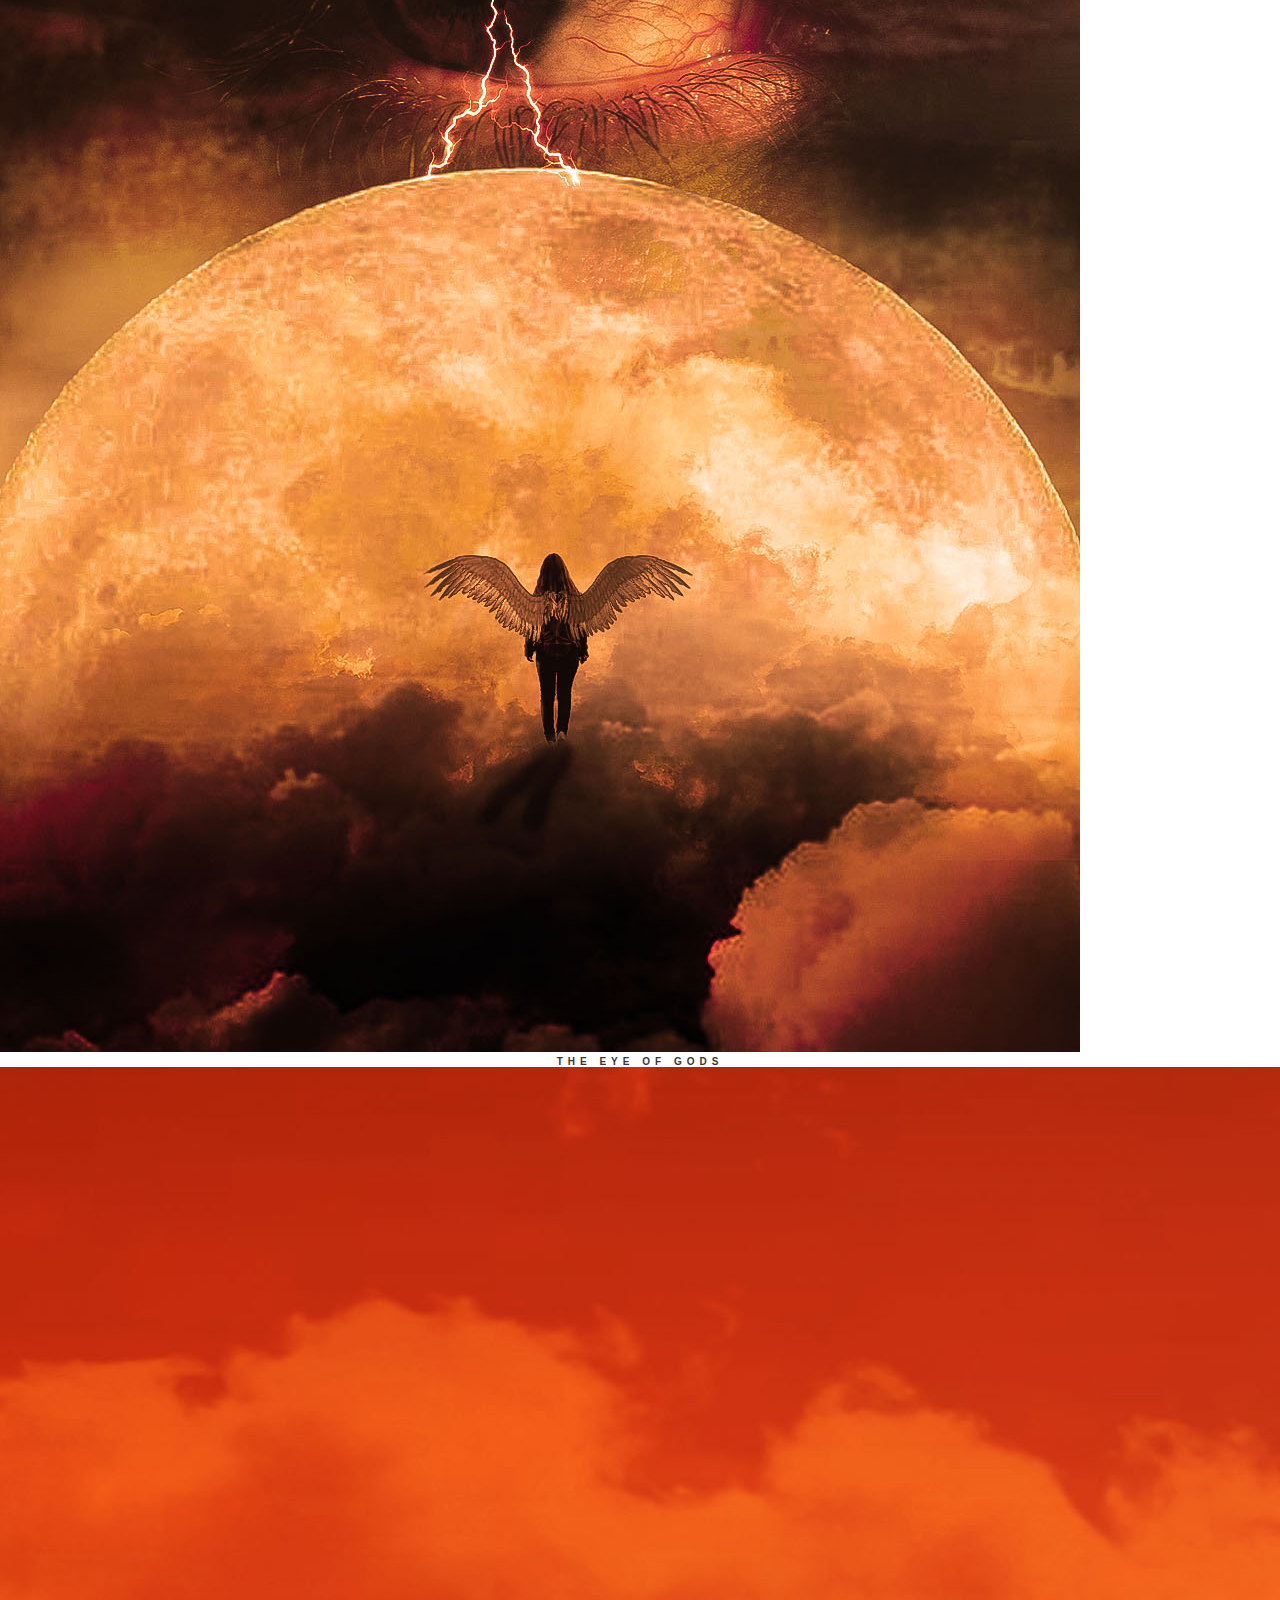
<file: artworks.html>
<!doctype html>
<html lang="en">
  <head>
    <!-- Required meta tags -->
    <meta charset="utf-8">
    <meta name="viewport" content="width=device-width, initial-scale=1">

    <!-- Bootstrap CSS -->
    <link href="https://cdn.jsdelivr.net/npm/bootstrap@5.0.2/dist/css/bootstrap.min.css" rel="stylesheet" integrity="sha384-EVSTQN3/azprG1Anm3QDgpJLIm9Nao0Yz1ztcQTwFspd3yD65VohhpuuCOmLASjC" crossorigin="anonymous">
    <link rel="stylesheet" href="style.css">
    <title>Maazjunior ARTWORKS</title>
  </head>
  <body>

       <!-- Navbar -->

    <nav class="navbar navbar-expand-lg navbar-dark bg-dark">
        <div class="container-fluid">
          <a class="navbar-brand" href="#"><img class="logo" src="images/maazjnr.jpg" alt=""></a>
          <button class="navbar-toggler" type="button" data-bs-toggle="collapse" data-bs-target="#navbarSupportedContent" aria-controls="navbarSupportedContent" aria-expanded="false" aria-label="Toggle navigation">
            <span class="navbar-toggler-icon"></span>
          </button>
          <div class="collapse navbar-collapse" id="navbarSupportedContent">
            <ul class="navbar-nav me-auto mb-2 mb-lg-0">
              <li class="nav-item"> <a class="nav-link active" aria-current="page" href="index.html"  target="_blank">BIO</a></li>
              <li class="nav-item"> <a class="nav-link active" aria-current="page" href="artworks.html"  target="_blank">ARTWROKS</a></li>
              <li class="nav-item"> <a class="nav-link active" aria-current="page" href="graphics-designs.html" target="_blank" >GRAPHIC DESIGNS</a></li>
              <li class="nav-item"> <a class="nav-link active" aria-current="page" href="printing.html"  target="_blank">PRINTING-JOBS</a></li>
            </ul>
          </div>
        </div>
      </nav>

             <!-- Navbar -->

    <div class="contents">
        <h2 class="text-align-center mt-5" style="text-align: center; font-weight: bold; text-transform: uppercase;">Maazjr999 Tag Art</h2>
        <div class="main-content">
            <div class="container">
                <div class="row mt-5">
                  <div class="col-lg-3 col-md-6 col-sm-12 mb-3">
                        <img class="img-fluid" src="images/a lead to the moon.jpg" alt="">
                        <h3 class="mt-2">Lead to Moon</h3>
                    </div>  
                    <div class="col-lg-3 col-md-6 col-sm-12 mb-3">
                        <img class="img-fluid" src="images/abeg for idea.jpg" alt="">
                        <h3 class="mt-2">Serve to live</h3>
                    </div>
                    <div class="col-lg-3 col-md-6 col-sm-12 mb-3">
                        <img class="img-fluid" src="images/adrian-rosco mirrow of the world.jpg" alt="">
                        <h3 class="mt-2">mirror Down the world</h3>
                        
                    </div>
                    <div class="col-lg-3 col-md-6 col-sm-12 mb-3">
                        <img class="img-fluid" src="images/adrian-rosco-stef cloud (home) 2.jpg" alt="">
                        <h3 class="mt-2">lonely world</h3>
                    </div>
                    
                </div>

                <div class="row mt-5">
                    <div class="col-lg-3 col-md-6 col-sm-12 mb-3">
                        <img class="img-fluid" src="images/awaiting time.jpg" alt="">
                        <h3 class="mt-2">Awaiting Time</h3>
                    </div>
                    <div class="col-lg-3 col-md-6 col-sm-12 mb-3">
                        <img class="img-fluid" src="images/eye of GOD.jpg" alt="">
                        <h3 class="mt-2">The eye of gods</h3>
                    </div>
                    <div class="col-lg-3 col-md-6 col-sm-12 mb-3">
                        <img class="img-fluid" src="images/adrian-rosco-stef- angel main episode 1-.jpg" alt="">
                        <h3 class="mt-2">Rosco The angel</h3>
                        
                    </div>
                    <div class="col-lg-3 col-md-6 col-sm-12 mb-3">
                        <img class="img-fluid" src="images/freya lookafter the earth.jpg" alt="">
                        <h3 class="mt-2">Freya[bright the earth]</h3>
                    </div>
                    
                </div>


                <div class="row mt-5">
                    <div class="col-lg-3 col-md-6 col-sm-12 mb-3">
                        <img class="img-fluid" src="images/power to source of growth.jpg" alt="">
                        <h3 class="mt-2">Source of Growth</h3>
                    </div>
                    <div class="col-lg-3 col-md-6 col-sm-12 mb-3">
                        <img class="img-fluid" src="images/space to the world.jpg" alt="">
                        <h3 class="mt-2">space edition</h3>
                    </div>
                    <div class="col-lg-3 col-md-6 col-sm-12 mb-3">
                        <img class="img-fluid" src="images/suprior.jpg" alt="">
                        <h3 class="mt-2">Superior astronomy</h3>
                        
                    </div>
                    <div class="col-lg-3 col-md-6 col-sm-12 mb-3">
                        <img class="img-fluid" src="images/sword mission W.jpg" alt="">
                        <h3 class="mt-2">Sword mission</h3>
                    </div>
                    
                </div>


                <div class="row mt-5">
                    <div class="col-lg-3 col-md-6 col-sm-12 mb-3">
                        <img class="img-fluid" src="images/love in the sky.jpg" alt="">
                        <h3 class="mt-2">harmony of love</h3>
                    </div>
                    <div class="col-lg-3 col-md-6 col-sm-12 mb-3">
                        <img class="img-fluid" src="images/MAAZ THE MESSAGER.jpg" alt="">
                        <h3 class="mt-2">blead of the MESager</h3>
                    </div>
                    <div class="col-lg-3 col-md-6 col-sm-12 mb-3">
                        <img class="img-fluid" src="images/the tree moon 3.jpg" alt="">
                        <h3 class="mt-2">transform of moon [human version]</h3>
                        
                    </div>
                    <div class="col-lg-3 col-md-6 col-sm-12 mb-3">
                        <img class="img-fluid" src="images/taking the ligth home 2.jpg" alt="">
                        <h3 class="mt-2">The light show</h3>
                    </div>
                    
                </div>






            </div>

            <h5 class="mb-5 mt-5" style="text-align: center; font-size: 10px; letter-spacing: 3px;">&copy; copyright 2021 maazjunior</h5>
        </div>

    </div>         




















    <!-- Optional JavaScript; choose one of the two! -->

    <!-- Option 1: Bootstrap Bundle with Popper -->
    <script src="https://cdn.jsdelivr.net/npm/bootstrap@5.0.2/dist/js/bootstrap.bundle.min.js" integrity="sha384-MrcW6ZMFYlzcLA8Nl+NtUVF0sA7MsXsP1UyJoMp4YLEuNSfAP+JcXn/tWtIaxVXM" crossorigin="anonymous"></script>

    <!-- Option 2: Separate Popper and Bootstrap JS -->
    <!--
    <script src="https://cdn.jsdelivr.net/npm/@popperjs/core@2.9.2/dist/umd/popper.min.js" integrity="sha384-IQsoLXl5PILFhosVNubq5LC7Qb9DXgDA9i+tQ8Zj3iwWAwPtgFTxbJ8NT4GN1R8p" crossorigin="anonymous"></script>
    <script src="https://cdn.jsdelivr.net/npm/bootstrap@5.0.2/dist/js/bootstrap.min.js" integrity="sha384-cVKIPhGWiC2Al4u+LWgxfKTRIcfu0JTxR+EQDz/bgldoEyl4H0zUF0QKbrJ0EcQF" crossorigin="anonymous"></script>
    -->
  </body>
</html>
</file>
<file: style.css>
h3{
    text-align: center;
    font-size: 10px;
    text-transform: uppercase;
    letter-spacing: 5px;
    color: rgb(58, 55, 50);
}

.gar{
    font-size: 12px;
    text-transform: uppercase;
    letter-spacing: 5px;
    color: rgb(58, 55, 50);
    text-align: left;
    margin-top: -10px;
}

.logo{
    width: 80px;
    height: 70px;
}

*{
    margin: 0;
    padding: 0;
    box-sizing: border-box;
    font-family:'Trebuchet MS', 'Lucida Sans Unicode', 'Lucida Grande', 'Lucida Sans', Arial, sans-serif;
}

.myname h2{
    font-size: 50px;
    font-family: monospace;
    font-weight: bold;
}

strong{
    font-size: 40px;
    color: orange;
    letter-spacing: 5px;
}

.btn-dark{
    padding: 30px;
}

.btn-dark0{
    padding: 20px;
}

.btn2{
    padding: 12px;
    background-color: rgb(30, 32, 32);
    color: white;
    width: 150px;
    height: 50px;
}

.instagram:hover{
    background-color: black;
}

.down3{
    background: url(images/view\ the\ eath.jpg);
    background-size: cover;
    background-position: center;
    max-width: 90%;
   min-height: 200px;
   border-radius: 100px;
   padding: 10px;
   margin-bottom: 15px;
}
</file>
